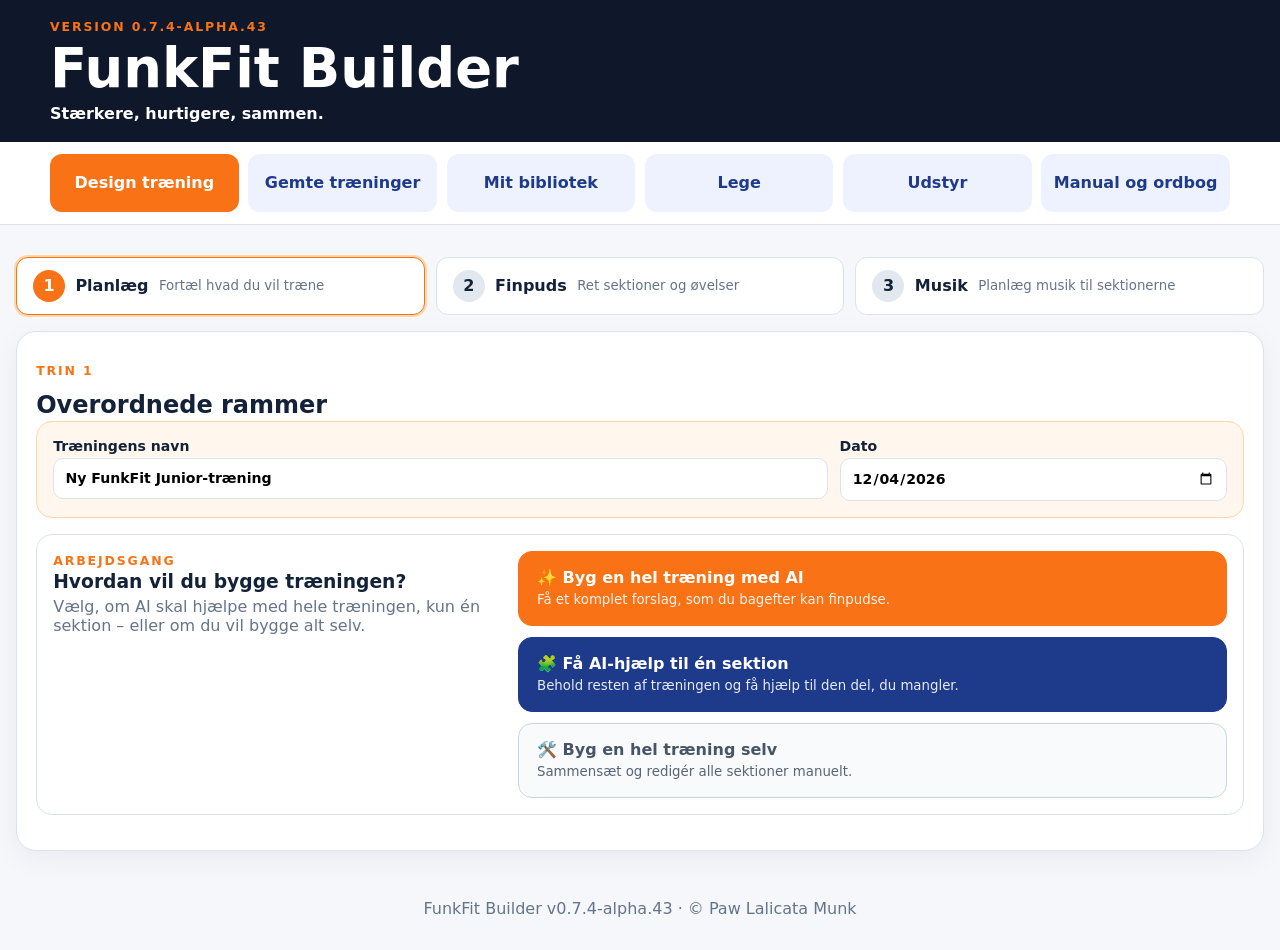
<file: index.html>
<!DOCTYPE html>
<html lang="da">
<head>
  <meta charset="UTF-8">
  <meta name="viewport" content="width=device-width,initial-scale=1">
  <meta name="theme-color" content="#f97316">
  <title>FunkFit Builder v0.7.4-alpha.43</title>
  <link rel="manifest" href="manifest.json?v=0.7.4a43">
  <link rel="stylesheet" href="css/app.css?v=0.7.4a43">
</head>
<body>
<header class="topbar">
  <button id="homeBrandBtn" type="button" class="topbar-home" aria-label="Gå til Planlæg">
    <p class="eyebrow">VERSION 0.7.4-ALPHA.43</p>
    <h1>FunkFit Builder</h1>
    <p>Stærkere, hurtigere, sammen.</p>
  </button>
</header>

<nav class="main-nav">
  <button class="nav-tab active" data-view="designView">Design træning</button>
  <button class="nav-tab" data-view="savedView">Gemte træninger</button>
  <button class="nav-tab" data-view="libraryView">Mit bibliotek</button>
  <button class="nav-tab" data-view="gamesView">Lege</button>
  <button class="nav-tab" data-view="equipmentInventoryView">Udstyr</button>
  <button class="nav-tab" data-view="docsView">Manual og ordbog</button>
</nav>

<main>
<section id="designView" class="app-view active">
  <div class="stepper">
    <button class="step active" data-step="1"><span>1</span><strong>Planlæg</strong><small>Fortæl hvad du vil træne</small></button>
    <button class="step" data-step="2"><span>2</span><strong>Finpuds</strong><small>Ret sektioner og øvelser</small></button>
    <button class="step" data-step="3"><span>3</span><strong>Musik</strong><small>Planlæg musik til sektionerne</small></button>
  </div>

  <section id="step1" class="step-panel active panel">
    <div class="section-heading">
      <div><p class="eyebrow">TRIN 1</p><h2>Overordnede rammer</h2></div>
    </div>

    <section class="workout-identity-card workout-identity-compact" aria-label="Træningens navn og dato">
      <div class="workout-identity-fields">
        <label>Træningens navn<input id="workoutName" value="Ny FunkFit Junior-træning" placeholder="Fx FunkFit Junior – agentmission"></label>
        <label>Dato<input id="workoutDate" type="date"></label>
      </div>
    </section>

    <section class="creation-mode">
      <div class="creation-mode-intro">
        <p class="eyebrow">ARBEJDSGANG</p>
        <h3>Hvordan vil du bygge træningen?</h3>
        <p>Vælg, om AI skal hjælpe med hele træningen, kun én sektion – eller om du vil bygge alt selv.</p>
      </div>
      <div class="creation-mode-buttons">
        <button id="aiModeBtn" type="button" class="mode-btn workflow-primary">
          <strong>✨ Byg en hel træning med AI</strong>
          <small>Få et komplet forslag, som du bagefter kan finpudse.</small>
        </button>
        <button id="singleSectionModeBtn" type="button" class="mode-btn workflow-secondary">
          <strong>🧩 Få AI-hjælp til én sektion</strong>
          <small>Behold resten af træningen og få hjælp til den del, du mangler.</small>
        </button>
        <button id="manualModeBtn" type="button" class="mode-btn workflow-manual">
          <strong>🛠️ Byg en hel træning selv</strong>
          <small>Sammensæt og redigér alle sektioner manuelt.</small>
        </button>
      </div>
    </section>

    <div id="aiPlannerTrack" class="hidden">
    <section class="planner-hero">
      <div>
        <p class="eyebrow">TRÆNINGSASSISTENT</p>
        <h2 id="plannerHeroTitle">Fra idé til færdigt udkast</h2>
        <p id="plannerHeroText">Vælg rammerne. Appen sammensætter et forslag, der passer til sted, udstyr, deltagere og træningsmål.</p>
      </div>
      <div class="planner-time"><strong id="plannerTimeStrong">Ca. 2 min</strong><span id="plannerTimeText">til første udkast</span></div>
    </section>

    <section class="planner-block">
      <div class="planner-number">1</div>
      <div class="planner-content">
        <h3>Hvem træner?</h3>
        <div class="choice-grid concept-grid" id="conceptChoices">
          <button type="button" class="choice-card selected" data-value="junior"><span>🟠</span><strong>FunkFit Junior</strong><small>Børn og unge</small></button>
          <button type="button" class="choice-card" data-value="family"><span>🔵</span><strong>Familie</strong><small>Junior + voksen</small></button>
          <button type="button" class="choice-card" data-value="adult"><span>🟢</span><strong>Funktionel voksen</strong><small>Kun voksne</small></button>
          <button type="button" class="choice-card" data-value="trx"><span>🟡</span><strong>TRX</strong><small>Slyngetræning</small></button>
          <button type="button" class="choice-card" data-value="hyrox"><span>🔴</span><strong>Hyrox</strong><small>Løb og stationer</small></button>
          <button type="button" class="choice-card" data-value="hiit"><span>🟣</span><strong>HIIT</strong><small>Intervaller og puls</small></button>
        </div>
      </div>
    </section>

    <section id="singleSectionConfig" class="planner-block single-section-config hidden">
      <div class="planner-number section-symbol">🧩</div>
      <div class="planner-content">
        <h3>Hvilken sektion skal AI bygge?</h3>
        <div class="planner-fields">
          <label>Sektionstype
            <select id="singleSectionType">
              <option>Opvarmning</option>
              <option selected>AMRAP</option>
              <option>EMOM</option>
              <option>YGIG</option>
              <option>Chipper</option>
              <option>Stationer</option>
              <option>Teknik</option>
              <option>Styrke</option>
              <option>Leg</option>
              <option>Finisher</option>
            </select>
            <span>Ledopvarmning bygges som del af en hel træning. Finisher kan tilføjes separat.</span>
          </label>
          <div id="singleFinisherWrap" class="single-finisher-wrap hidden">
            <strong>Finisher</strong>
            <p class="field-help">Vælg en sangbaseret finisher eller et kort afslutningsformat fra kataloget.</p>
            <div class="finisher-form-grid">
              <label>Type<select id="singleFinisherMode"><option value="song">🎵 Sang</option><option value="format">🏁 Andet format</option></select></label>
              <label>Katalog<select id="singleFinisherCatalog"></select></label>
              <button id="singleFinisherSuggestBtn" type="button" class="secondary">✨ Foreslå finisher</button>
            </div>
            <div id="singleFinisherPreview" class="finisher-template-preview"></div>
            <div id="singleFinisherSongFields" class="planner-fields">
              <label>Sangtitel<input id="singleFinisherTitle" placeholder="Fx sangens titel"></label>
              <label>Kunstner<input id="singleFinisherArtist" placeholder="Fx kunstner"></label>
              <label>Længde (min)<input id="singleFinisherMinutes" type="number" min="1" max="12" step=".1" value="4"></label>
              <label>Link<input id="singleFinisherUrl" type="url" placeholder="TIDAL, Spotify eller YouTube"></label>
            </div>
          </div>
          <div id="singleFundamentalWrap" class="single-fundamental-wrap hidden">
            <strong>FunkFit Fundamentals</strong>
            <small>Vælg én eller flere grundbevægelser til Teknik-sektionen.</small>
            <div id="singleFundamentalChoices" class="single-fundamental-choices"></div>
          </div>
        </div>
        <p class="planner-hint">AI bygger kun denne ene sektion. Resten af din træning bliver stående urørt.</p>
      </div>
    </section>


    <section class="planner-block">
      <div class="planner-number">2</div>
      <div class="planner-content">
        <h3>Hvor foregår træningen?</h3>
        <div class="choice-grid venue-grid" id="venueChoices">
          <button type="button" class="choice-card selected" data-value="indoor"><span>🏠</span><strong>Inde</strong><small>Gymnastiksalen</small></button>
          <button type="button" class="choice-card" data-value="outdoor"><span>🌳</span><strong>Ude</strong><small>Container og udeområde</small></button>
        </div>
        <p id="venueHint" class="planner-hint">Indendørs profil: gulv, vægge, bokse, måtter og salens udstyr.</p>
      </div>
    </section>

    <section class="planner-block">
      <div class="planner-number">3</div>
      <div class="planner-content">
        <h3>Rammer</h3>
        <div class="planner-fields">
          <label id="plannerDurationWrap">Varighed<input id="plannerDuration" type="number" min="20" max="120" value="60"><span id="plannerDurationUnit">minutter</span></label>
          <label>Deltagere<input id="plannerParticipants" type="number" min="1" max="100" value="20"><span>personer</span></label>
          <label id="plannerAdultsWrap" class="hidden">Heraf voksne<input id="plannerAdults" type="number" min="0" max="50" value="10"><span>voksne</span></label>
          <label id="plannerThemeWrap">Tema for hele træningen<input id="plannerTheme" placeholder="Fx Agentmission, OL eller intet tema"><span>kun Junior/Familie</span></label>
        </div>
      </div>
    </section>

    <section class="planner-block">
      <div class="planner-number">4</div>
      <div class="planner-content">
        <h3>Hvad skal fylde i træningen?</h3>
        <div id="goalChoices" class="chip-grid">
          <button type="button" class="goal-chip selected" data-value="Sjov">Sjov</button>
          <button type="button" class="goal-chip selected" data-value="Kondition">Kondition</button>
          <button type="button" class="goal-chip" data-value="Styrke">Styrke</button>
          <button type="button" class="goal-chip selected" data-value="Samarbejde">Samarbejde</button>
          <button type="button" class="goal-chip" data-value="Teknik">Teknik</button>
          <button type="button" class="goal-chip" data-value="Eksplosivitet">Eksplosivitet</button>
          <button type="button" class="goal-chip" data-value="Core">Core</button>
          <button type="button" class="goal-chip" data-value="Balance">Balance</button>
        </div>
      </div>
    </section>

    <section class="planner-block">
      <div class="planner-number">5</div>
      <div class="planner-content">
        <div class="section-heading compact">
          <div>
            <h3>Tilgængeligt udstyr</h3>
            <p id="equipmentProfileText">Standardprofil: Gymnastiksalen</p>
            <small id="equipmentProfileStatus">Ændringer gemmes automatisk for dette sted.</small>
          </div>
          <div class="equipment-profile-actions">
            <button id="openEquipmentInventoryBtn" type="button" class="ghost small-btn">📦 Udstyrsregister</button>
            <button id="loadEquipmentInventoryBtn" type="button" class="ghost small-btn">↻ Hent fra register</button>
            <button id="selectAllEquipmentBtn" type="button" class="ghost small-btn">Vælg alt</button>
            <button id="resetEquipmentProfileBtn" type="button" class="ghost small-btn">Nulstil profil</button>
          </div>
        </div>
        <div id="equipmentChoices" class="equipment-grid"></div>
      </div>
    </section>

    <section class="planner-block">
      <div class="planner-number">6</div>
      <div class="planner-content">
        <h3>Din idé eller særlige ønsker</h3>
        <textarea id="plannerBrief" rows="4" placeholder="Fx: Hyrox-inspireret træning med meget teamwork. Ingen kø. Jeg vil gerne bruge wall balls og farmer carry."></textarea>
      </div>
    </section>

    <section id="plannerOptionsBlock" class="planner-block">
      <div class="planner-number">7</div>
      <div class="planner-content">
        <h3>Ekstra valg til træningsforslaget</h3>
        <p class="planner-hint">Vælg de regler og elementer, AI skal tage med, før træningen bygges.</p>
        <div class="planner-toggles">
          <label class="planner-toggle-card"><input id="avoidWaiting" type="checkbox" checked><span><strong>Undgå ventetid og kø</strong><small>Flere stationer, mindre grupper og færre flaskehalse.</small></span></label>
          <label id="includeJointWarmupWrap" class="planner-toggle-card"><input id="includeJointWarmup" type="checkbox" checked><span><strong>Fast ledopvarmning</strong><small>5 minutters rolig mobilisering først.</small></span></label>
          <label id="includeFinisherWrap" class="planner-toggle-card"><input id="includeTeamChallenge" type="checkbox" checked><span><strong>Planlæg en finisher</strong><small>Vælg mellem sang og et kort afslutningsformat.</small></span></label>
          <label id="includeGameWrap" class="planner-toggle-card"><input id="includeGame" type="checkbox" checked><span><strong>Medtag en leg</strong><small>Kun til Junior og Familietræning.</small></span></label>
          <label class="planner-toggle-card"><input id="useFavoritesFirst" type="checkbox"><span><strong>Prioritér elementer i Mit bibliotek</strong><small>Prioritér at bruge gemte favoritelementer, du tidligere har gemt, når de passer.</small></span></label>
        </div>
      </div>
    </section>

    <section id="plannerStructureBlock" class="planner-block">
      <div class="planner-number">8</div>
      <div class="planner-content">
        <h3>Træningens struktur</h3>
        <div id="structureChoices" class="chip-grid">
          <button type="button" class="structure-chip selected" data-value="auto">Lad AI vælge</button>
          <button type="button" class="structure-chip" data-value="one">Ét hovedelement</button>
          <button type="button" class="structure-chip" data-value="two">To hovedelementer</button>
          <button type="button" class="structure-chip" data-value="three">Tre korte hovedelementer</button>
        </div>
        <p class="planner-hint">Antal stationer vælges inde i det enkelte hovedelement – ikke for hele træningen.</p>
      </div>
    </section>

    <div class="generate-panel">
      <div>
        <strong id="plannerGenerateTitle">Klar til at bygge?</strong>
        <p id="plannerGenerateText">Forslaget bliver sat direkte ind i editoren og kan ændres bagefter.</p>
      </div>
      <button id="generateSmartWorkoutBtn" type="button" class="generate-btn">✨ Lav træningsforslag</button>
    </div>
    <div id="plannerResult" class="planner-result hidden"></div>
    </div>

    <details id="manualBuilderTrack" class="advanced-existing hidden">
      <summary>Builder: Byg, brug skabelon eller importér</summary>
      <div class="advanced-inner">

    <section class="manual-setup-card">
      <div class="section-heading compact">
        <div><p class="eyebrow">RAMMER</p><h3>Byg selv – samme tre første valg som i AI</h3><p>Vælg træningsspor først, derefter sted og deltagere.</p></div>
      </div>
      <div class="manual-steps-grid">
        <section class="manual-step-card">
          <span class="manual-step-number">1</span>
          <div><h4>Træningsspor</h4><p>Hvem træner?</p></div>
          <div id="manualConceptChoices" class="manual-choice-grid">
            <button type="button" class="manual-choice selected" data-manual-concept="junior">🟠 Junior</button>
            <button type="button" class="manual-choice" data-manual-concept="family">🔵 Familie</button>
            <button type="button" class="manual-choice" data-manual-concept="adult">🟢 Voksen</button>
            <button type="button" class="manual-choice" data-manual-concept="trx">🟡 TRX</button>
            <button type="button" class="manual-choice" data-manual-concept="hyrox">🔴 Hyrox</button>
            <button type="button" class="manual-choice" data-manual-concept="hiit">🟣 HIIT</button>
          </div>
          <select id="manualTrainingType" class="visually-hidden" aria-label="Træningsspor">
            <option value="junior">FunkFit Junior</option><option value="family">Familietræning</option><option value="adult">Funktionel voksen</option><option value="trx">TRX</option><option value="hyrox">Hyrox</option><option value="hiit">HIIT</option>
          </select>
        </section>
        <section class="manual-step-card">
          <span class="manual-step-number">2</span>
          <div><h4>Sted</h4><p>Hvor træner I?</p></div>
          <div id="manualVenueChoices" class="manual-choice-grid two">
            <button type="button" class="manual-choice selected" data-manual-venue="indoor">🏠 Gymnastiksal</button>
            <button type="button" class="manual-choice" data-manual-venue="outdoor">🌳 Container/ude</button>
          </div>
          <select id="manualVenue" class="visually-hidden" aria-label="Sted"><option value="indoor">Inde</option><option value="outdoor">Ude</option></select>
        </section>
        <section class="manual-step-card">
          <span class="manual-step-number">3</span>
          <div><h4>Deltagere</h4><p>Hvor mange skal planen fungere for?</p></div>
          <div class="manual-participant-fields">
            <label>Deltagere<input id="participantCount" type="number" min="1" value="20"></label>
            <label class="toggle-card" id="manualFamilyCard"><span><strong>Familiedeltagelse</strong><small>Junior og voksne træner sammen.</small></span><input id="familyMode" type="checkbox"></label>
            <label id="adultCountLabel" class="hidden">Heraf voksne<input id="adultCount" type="number" min="0" value="10"></label>
          </div>
        </section>
      </div>
    </section>

    <details class="manual-import-details">
      <summary>Importér træning fra billede eller tekst</summary>
      <div class="manual-import-inner">
    <section class="import-workout-panel">
      <div class="section-heading">
        <div><p class="eyebrow">IMPORTÉR FORSLAG</p><h3>Lav træning ud fra tekst eller billede</h3><p>Tekstimport er bedst understøttet. Billedaflæsning er fortsat eksperimentel.</p></div>
      </div>

      <div class="import-options">
        <label class="upload-card">
          <strong>Vælg billede fra galleri · eksperimentel</strong>
          <small>Vælg et screenshot eller et eksisterende billede.</small>
          <input id="workoutImageInput" type="file" accept="image/*">
        </label>


        <label class="upload-card">
          <strong>Tag billede · eksperimentel</strong>
          <small>Åbn kameraet og fotografér træningsplanen.</small>
          <input id="workoutCameraInput" type="file" accept="image/*" capture="environment">
        </label>

        <label class="upload-card">
          <strong>Vælg en tekstfil</strong>
          <small>Understøtter .txt og almindelig tekst.</small>
          <input id="workoutTextFileInput" type="file" accept=".txt,text/plain">
        </label>
      </div>

      <div id="ocrStatus" class="ocr-status hidden"></div>
      <img id="importImagePreview" class="import-preview hidden" alt="Forhåndsvisning">

      <label>Fortolket tekst
        <textarea id="importWorkoutText" rows="10" placeholder="Fx:
Opvarmning 10 min
Jumping jacks
Air squat

Hovedtræning 20 min
4 runder
10 Goblet squats
8 Push-ups"></textarea>
      </label>

      <div class="actions">
        <button id="analyzeImportBtn" type="button">Lav træningsforslag</button>
        <button id="clearImportBtn" class="ghost" type="button">Ryd import</button>
      </div>

      <div id="importProposal" class="import-proposal hidden"></div>
    </section>
      </div>
    </details>
    <div class="template-row">
      <label>Træningsskabelon<select id="templateSelect"></select></label>
      <button id="loadTemplateBtn" class="secondary">Anvend træningsskabelon</button>
      <button id="addSectionBtn">+ Ny sektion</button>
    </div>

    <div id="frameworkSections"></div>

      </div>
    </details>

  </section>

  <section id="step2" class="step-panel panel">
    <div class="section-heading">
      <div><p class="eyebrow">TRIN 2</p><h2>Tilføj øvelser</h2></div>
      <div class="time-control"><strong>Planlagt: <span id="plannedMinutes">60</span> min</strong><strong>Samlet: <span id="totalMinutes">0</span> min</strong><span id="timeStatus" class="time-status"></span></div>
    </div>
    <div class="ai-helper-bar">
      <div>
        <strong>✨ AI-hjælp, hvor du har brug for den</strong>
        <small>Behold resten af programmet og få kun hjælp til den manglende del.</small>
      </div>
      <div class="actions">
        <button id="aiBuildSectionBtn" type="button">Byg en sektion</button>
        <button id="insertGameFromLibraryBtn" type="button" class="secondary">🎲 Indsæt leg fra Legebibliotek</button>
        <button id="aiBuildGameBtn" type="button" class="secondary">✨ Byg en leg med AI</button>
        <button id="addFinisherBtn" type="button" class="ghost">🏁 Tilføj finisher</button>
      </div>
    </div>

    <div id="exerciseSections"></div>

    <section class="clear-workout-zone">
      <div>
        <strong>Vil du starte forfra?</strong>
        <small>Ryd fjerner titel, sektioner, øvelser, løb, finisher og musik fra den aktuelle kladde.</small>
      </div>
      <button id="clearWorkoutBtn" type="button" class="danger-outline">🗑️ Ryd træningen</button>
    </section>

    <div id="clearUndoBar" class="undo-bar hidden" role="status" aria-live="polite">
      <span>Træningen er ryddet. Fortryd inden <strong id="clearUndoCountdown">15</strong> sek.</span>
      <button id="undoClearWorkoutBtn" type="button">Fortryd</button>
    </div>

    <div class="step-actions two-sided">
      <button class="ghost" data-next-step="1">← Tilbage</button>
      <button data-next-step="3">Næste: Musik →</button>
    </div>
  </section>

  <section id="step3" class="step-panel panel">
    <div class="section-heading">
      <div><p class="eyebrow">TRIN 3</p><h2>Tilknyt musik</h2><p>Vælg først, om FunkFit skal hjælpe med playlisten, eller om du vil bygge og tilknytte den selv.</p></div>
    </div>

    <section class="music-builder-choice-card">
      <p class="eyebrow">HVORDAN VIL DU LAVE MUSIKKEN?</p>
      <div class="music-builder-choice-grid">
        <button type="button" class="music-builder-choice selected" data-music-build-mode="ai">
          <span>✨</span>
          <strong>Brug AI til at lave min playliste</strong>
          <small>Vælg genrer og ønsker. FunkFit tilpasser musikken til træningens sektioner.</small>
        </button>
        <button type="button" class="music-builder-choice" data-music-build-mode="manual">
          <span>🎵</span>
          <strong>Jeg vil selv bygge playlisten</strong>
          <small>Tilføj numre sang for sang eller tilknyt en playliste, du allerede har lavet.</small>
        </button>
      </div>
    </section>

    <section id="aiMusicBuilder" class="music-planner-card">
      <div class="music-planner-intro">
        <div>
          <p class="eyebrow">AI-MUSIKPLANLÆGNING</p>
          <h3>Musik, der følger træningens intensitet</h3>
          <p>AI planlægger musik sektion for sektion. Ledopvarmning får rolig musik, mens arbejdsblokke og teamchallenges kan få mere energi.</p>
        </div>
        <span class="music-ai-badge">Google Gemini 3.5 Flash-Lite</span>
      </div>

      <div class="music-plan-step">
        <div class="music-plan-number">1</div>
        <div class="music-plan-content">
          <h4>Hvilken musiktjeneste bruger du?</h4>
          <div id="musicServiceChoices" class="music-choice-grid">
            <button type="button" class="music-choice selected" data-music-service="spotify">
              <strong>Spotify</strong><small>Direkte playliste via Spotify-login</small>
            </button>
            <button type="button" class="music-choice" data-music-service="tidal">
              <strong>TIDAL</strong><small>CSV → TuneMyMusic → TIDAL</small>
            </button>
            <button type="button" class="music-choice" data-music-service="telmore">
              <strong>Telmore Musik</strong><small>Playlistfil via Soundiiz</small>
            </button>
          </div>
        </div>
      </div>

      <div class="music-plan-step">
        <div class="music-plan-number">2</div>
        <div class="music-plan-content">
          <h4>Hvilke sektioner skal AI planlægge?</h4>
          <div id="musicScopeChoices" class="music-scope-grid">
            <button type="button" class="music-scope-choice selected" data-music-scope="all">
              <strong>Alle sektioner</strong>
              <small>AI laver et samlet musikforløb fra start til slut.</small>
            </button>
            <button type="button" class="music-scope-choice" data-music-scope="selected">
              <strong>Kun udvalgte sektioner</strong>
              <small>Vælg præcis hvilke sektioner, der skal have AI-musik.</small>
            </button>
          </div>
          <div id="musicSectionSelectorWrap" class="music-section-selector-wrap hidden">
            <div class="music-selector-actions">
              <strong>Vælg sektioner</strong>
              <div>
                <button id="musicSelectAllSectionsBtn" type="button" class="ghost compact-btn">Alle</button>
                <button id="musicSelectNoSectionsBtn" type="button" class="ghost compact-btn">Ingen</button>
              </div>
            </div>
            <div id="musicSectionSelector" class="music-section-selector"></div>
          </div>
        </div>
      </div>

      <div class="music-plan-step">
        <div class="music-plan-number">3</div>
        <div class="music-plan-content">
          <h4>Musikønsker</h4>
          <div class="music-genre-block">
            <strong>Hvilke genrer må AI bruge?</strong>
            <p class="field-help">Vælg gerne flere. AI skal holde sig til de valgte genrer, medmindre en sektion kræver noget helt andet.</p>
            <div id="musicGenreChoices" class="music-genre-grid">
              <button type="button" class="music-genre-chip selected" data-music-genre="pop">Pop</button>
              <button type="button" class="music-genre-chip" data-music-genre="rock">Rock</button>
              <button type="button" class="music-genre-chip" data-music-genre="hiphop">Hiphop</button>
              <button type="button" class="music-genre-chip" data-music-genre="rnb">R&amp;B</button>
              <button type="button" class="music-genre-chip" data-music-genre="soul-funk">Soul / Funk</button>
              <button type="button" class="music-genre-chip" data-music-genre="indie">Indie / Alternative</button>
              <button type="button" class="music-genre-chip" data-music-genre="dance">Dance / Elektronisk</button>
              <button type="button" class="music-genre-chip" data-music-genre="danish">Dansk pop / rock</button>
              <button type="button" class="music-genre-chip" data-music-genre="latin">Latin</button>
              <button type="button" class="music-genre-chip" data-music-genre="reggae">Reggae</button>
              <button type="button" class="music-genre-chip" data-music-genre="country">Country</button>
              <button type="button" class="music-genre-chip" data-music-genre="metal-punk">Metal / Punk</button>
            </div>
          </div>
          <div class="music-preference-grid">
            <label>Gerne
              <input id="musicPrefer" placeholder="Fx rock, pop, hiphop, danske hits">
            </label>
            <label>Undgå
              <input id="musicAvoid" placeholder="Fx techno, EDM, bestemte kunstnere">
            </label>
            <label>Sprog
              <select id="musicLanguage">
                <option value="mixed">Blandet</option>
                <option value="danish">Primært dansk</option>
                <option value="international">Primært internationalt</option>
              </select>
            </label>
            <label>Kendskab
              <select id="musicFamiliarity">
                <option value="mixed">Blanding af kendt og nyt</option>
                <option value="hits">Mest kendte numre</option>
                <option value="discover">Gerne nye/opdagelser</option>
              </select>
            </label>
          </div>
          <label class="music-check-option">
            <input id="musicCleanOnly" type="checkbox" checked>
            <span><strong>Undgå explicit lyrics</strong><small>Anbefales især til Junior og Familie.</small></span>
          </label>
          <label class="music-check-option">
            <input id="musicKeepFinisherSong" type="checkbox" checked>
            <span><strong>Behold allerede valgte finisher-sange</strong><small>AI erstatter ikke en sang, der allerede er valgt til en finisher.</small></span>
          </label>
        </div>
      </div>

      <div class="music-plan-step">
        <div class="music-plan-number">4</div>
        <div class="music-plan-content">
          <h4>Google AI</h4>
          <p class="field-help">Kun til test: din egen Gemini API-nøgle kan bruges direkte i browseren. Den gemmes kun i den aktuelle browser-session og kommer ikke med i den gemte træning. Til rigtig drift skal Gemini-kaldet flyttes til en server-side proxy, så nøglen ikke eksponeres i browseren.</p>
          <div class="music-ai-key-row">
            <label>Gemini API-nøgle
              <input id="musicGeminiKey" type="password" autocomplete="off" placeholder="Indsæt nøgle fra Google AI Studio">
            </label>
            <button id="clearMusicGeminiKeyBtn" type="button" class="ghost">Glem nøgle</button>
          </div>
          <div class="music-key-test-actions">
            <button id="testMusicGeminiKeyBtn" type="button" class="secondary">Test Google-nøgle</button>
            <button id="openGoogleAiStudioBtn" type="button" class="ghost">Åbn Google AI Studio</button>
          </div>
          <p id="musicKeyTestStatus" class="music-key-test-status" role="status" aria-live="polite"></p>
          <button id="generateMusicPlanBtn" type="button" class="music-generate-btn">✨ Planlæg musik med AI</button>
          <p id="musicPlanStatus" class="music-plan-status" role="status" aria-live="polite"></p>
        </div>
      </div>
    </section>

    <section id="manualMusicBuilder" class="manual-music-builder hidden">
      <div class="music-planner-intro">
        <div>
          <p class="eyebrow">BYG SELV</p>
          <h3>Din egen playliste</h3>
          <p>Du kan enten bygge tracklisten direkte i FunkFit og koble hvert nummer til en sektion – eller gemme linket til en playliste, du allerede har lavet i din musiktjeneste.</p>
        </div>
      </div>

      <div class="manual-music-mode-grid">
        <button type="button" class="manual-music-mode selected" data-manual-music-mode="tracks">
          <strong>Byg sang for sang</strong>
          <small>Bedst hvis playlisten skal følge træningens sektioner.</small>
        </button>
        <button type="button" class="manual-music-mode" data-manual-music-mode="link">
          <strong>Tilknyt eksisterende playliste</strong>
          <small>Bedst hvis playlisten allerede ligger i Spotify, TIDAL eller Telmore.</small>
        </button>
      </div>

      <section id="manualTrackBuilder" class="manual-music-panel">
        <div class="manual-track-heading">
          <div>
            <h4>Tilføj numre</h4>
            <p>Vælg hvilken træningssektion nummeret hører til. Playlistens rækkefølge følger sektionerne.</p>
          </div>
          <label>Playlistens navn
            <input id="manualPlaylistName" placeholder="Fx FunkFit Junior – torsdag">
          </label>
        </div>
        <form id="manualTrackForm" class="manual-track-form">
          <label>Sektion
            <select id="manualTrackSection"></select>
          </label>
          <label>Sangtitel
            <input id="manualTrackTitle" required placeholder="Fx Don't Stop Me Now">
          </label>
          <label>Kunstner
            <input id="manualTrackArtist" required placeholder="Fx Queen">
          </label>
          <label>Album <small>(valgfrit)</small>
            <input id="manualTrackAlbum" placeholder="Fx Jazz">
          </label>
          <button type="submit">+ Tilføj nummer</button>
        </form>
        <p class="field-help">Hvis Spotify er forbundet, forsøger FunkFit at kontrollere titel og kunstner mod Spotify, når nummeret tilføjes.</p>
      </section>

      <section id="manualLinkBuilder" class="manual-music-panel hidden">
        <div class="manual-link-grid">
          <label>Musiktjeneste
            <select id="manualLinkedService">
              <option value="spotify">Spotify</option>
              <option value="tidal">TIDAL</option>
              <option value="telmore">Telmore Musik</option>
            </select>
          </label>
          <label>Playlistens navn
            <input id="manualLinkedName" placeholder="Fx FunkFit – træning 10/9">
          </label>
          <label class="span-2">Link til playlisten
            <input id="manualLinkedUrl" type="url" placeholder="Indsæt playlist-link">
          </label>
        </div>
        <button id="saveManualLinkedPlaylistBtn" type="button">Gem playlisten med træningen</button>
        <div id="manualLinkedPlaylistSummary" class="linked-playlist-summary hidden"></div>
      </section>
    </section>

    <section id="musicPlanResultCard" class="music-result-card hidden">
      <div class="music-result-heading">
        <div>
          <p class="eyebrow">PLAYLISTE</p>
          <h3 id="musicPlanTitle">Din træningsplayliste</h3>
          <p id="musicPlanSummary"></p>
        </div>
        <div class="music-export-actions">
          <button id="copyMusicPlaylistBtn" type="button">📋 Kopiér playlisten</button>
          <button id="openPlaylistServiceBtn" type="button" class="secondary">Åbn musiktjenesten</button>
          <button id="deleteMusicPlaylistBtn" type="button" class="ghost">Slet playlisten</button>
        </div>
      </div>
      <div id="musicPlanSections" class="music-plan-sections"></div>

      <section id="spotifyIntegrationCard" class="playlist-integration-card">
        <div class="playlist-integration-head">
          <div>
            <p class="eyebrow">SPOTIFY DIREKTE</p>
            <h4>Opret playlisten direkte i Spotify</h4>
            <p>Første gang skal FunkFit forbindes til en Spotify Developer-app. Derefter kan playlisten oprettes direkte på din Spotify-konto.</p>
          </div>
          <span id="spotifyConnectionBadge" class="connection-badge">Ikke forbundet</span>
        </div>

        <details id="spotifySetupDetails" class="spotify-setup-details">
          <summary>Spotify-opsætning – kun første gang</summary>
          <div class="spotify-setup-grid">
            <label>Spotify Client ID
              <input id="spotifyClientId" autocomplete="off" placeholder="Client ID fra Spotify Developer Dashboard">
            </label>
            <label>Redirect URI
              <div class="readonly-row">
                <input id="spotifyRedirectUri" readonly>
                <button id="copySpotifyRedirectBtn" type="button" class="ghost compact-btn">Kopiér</button>
              </div>
            </label>
          </div>
          <p class="field-help">Opret en app i Spotify Developer Dashboard og tilføj Redirect URI præcis som vist ovenfor. Client ID er ikke en hemmelig nøgle og gemmes lokalt på denne enhed.</p>
          <div class="spotify-setup-actions">
            <button id="openSpotifyDashboardBtn" type="button" class="ghost">Åbn Spotify Developer Dashboard</button>
            <button id="saveSpotifyClientIdBtn" type="button" class="secondary">Gem Client ID</button>
          </div>
        </details>

        <div class="spotify-direct-actions">
          <button id="connectSpotifyBtn" type="button" class="spotify-btn">Forbind Spotify</button>
          <button id="createSpotifyPlaylistBtn" type="button" class="spotify-btn">Opret playlist i Spotify</button>
        </div>
        <p id="spotifyIntegrationStatus" class="music-plan-status" role="status" aria-live="polite"></p>
      </section>

      <section id="tidalIntegrationCard" class="playlist-integration-card hidden">
        <div class="playlist-integration-head">
          <div>
            <p class="eyebrow">TIDAL</p>
            <h4>Send playlisten videre via TuneMyMusic</h4>
            <p>FunkFit henter CSV-filen og åbner TuneMyMusics TIDAL-importside. Vælg den netop hentede fil hos TuneMyMusic, log ind på TIDAL og gem playlisten.</p>
          </div>
        </div>
        <button id="downloadAndOpenTidalBtn" type="button" class="tidal-btn playlist-primary-action">⬇ Hent CSV + åbn TuneMyMusic</button>
        <p class="field-help">Browseren tillader ikke, at FunkFit automatisk vælger en lokal fil i TuneMyMusics uploadfelt. Derfor er filvalget det eneste manuelle trin.</p>
      </section>

      <div class="music-import-card">
        <div>
          <strong id="musicImportTitle">Brug playlisten i din musiktjeneste</strong>
          <p id="musicImportHelp"></p>
        </div>
        <button id="openMusicImporterBtn" type="button" class="secondary">Åbn musiktjenesten</button>
      </div>
      <details class="music-advanced-export">
        <summary>Avanceret eksport</summary>
        <div class="music-export-actions">
          <button id="downloadMusicPlaylistBtn" type="button" class="ghost">Playlist CSV</button>
          <button id="downloadMusicSectionPlanBtn" type="button" class="ghost">Sektionsplan CSV</button>
        </div>
      </details>
    </section>

    <details class="manual-playlist-links">
      <summary>Avanceret: direkte playlist-links</summary>
      <div class="music-service-grid">
        <article class="music-service">
          <h3>Spotify</h3>
          <input id="spotifyPlaylistUrl" type="url" placeholder="https://open.spotify.com/playlist/...">
          <button id="openSpotifyBtn" class="spotify-btn">Åbn Spotify</button>
        </article>
        <article class="music-service">
          <h3>TIDAL</h3>
          <input id="tidalPlaylistUrl" type="url" placeholder="https://tidal.com/browse/playlist/...">
          <button id="openTidalBtn" class="tidal-btn">Åbn TIDAL</button>
        </article>
        <article class="music-service">
          <h3>Telmore Musik</h3>
          <input id="telmorePlaylistUrl" type="url" placeholder="https://musik.telmore.dk/...">
          <button id="openTelmoreBtn" class="telmore-btn">Åbn Telmore</button>
        </article>
      </div>
    </details>

    <div class="review-card">
      <div class="review-card-heading">
        <div>
          <h3>Klar til at gemme</h3>
          <p><strong id="reviewName"></strong></p>
          <p><span id="reviewSections"></span> sektioner · <span id="reviewMinutes"></span> minutter</p>
        </div>
        <label class="review-participant-field">Deltagere
          <input id="reviewParticipants" type="number" min="1" max="500" value="20" inputmode="numeric">
        </label>
      </div>
      <section class="equipment-summary-card" aria-live="polite">
        <div>
          <p class="eyebrow">UDSTYRSOVERSIGT</p>
          <h4>Du skal bruge</h4>
        </div>
        <ul id="reviewEquipmentList" class="equipment-summary-list"></ul>
        <p id="reviewEquipmentNote" class="equipment-summary-note"></p>
      </section>
    </div>

    <div class="step-actions two-sided">
      <button class="ghost" data-next-step="2">← Tilbage</button>
      <div class="actions">
        <button id="saveWorkoutBtn">Gem træning</button>
        <button id="playCurrentBtn" class="secondary">Afspil</button>
      </div>
    </div>
  </section>
</section>

<section id="savedView" class="app-view">
  <section class="panel">
    <div class="section-heading">
      <div><p class="eyebrow">GEMTE TRÆNINGER</p><h2>Mine træninger</h2></div>
      <button id="newWorkoutBtn">+ Ny træning</button>
    </div>
    <div id="savedWorkouts" class="saved-grid"></div>
  </section>
</section>

<section id="libraryView" class="app-view">
  <section class="panel">
    <div class="section-heading">
      <div><p class="eyebrow">MIT BIBLIOTEK</p><h2>Mine gemte træningselementer</h2><p>Gem sektioner fra editoren og genbrug dem i en ny træning. Grundlege administreres nu separat under Lege.</p></div>
    </div>
    <div id="elementLibrary" class="saved-grid"></div>
  </section>
</section>


<section id="gamesView" class="app-view">
  <section class="panel games-panel">
    <div class="section-heading game-main-heading">
      <div>
        <p class="eyebrow">LEGEMODUL</p>
        <h2>Lege</h2>
        <p>Grundlege oprettes og vedligeholdes ét sted. Når en leg bruges i en træning, indsættes en selvstændig kopi, som kan tilpasses uden at ændre grundlegen.</p>
      </div>
      <button id="newGameMasterBtn" type="button">+ Byg en leg</button>
    </div>

    <div class="game-module-tabs" role="tablist">
      <button type="button" class="game-module-tab selected" data-game-module-tab="library">🎲 Legebibliotek</button>
      <button type="button" class="game-module-tab" data-game-module-tab="admin">⚙️ Administration</button>
    </div>

    <section id="gameLibraryPanel" class="game-module-panel">
      <div id="gameTargetBanner" class="game-target-banner hidden"></div>
      <div class="game-filter-bar">
        <label>Søg
          <input id="gameLibrarySearch" type="search" placeholder="Navn, emne eller tag">
        </label>
        <label>Emne
          <select id="gameLibraryTopic"><option value="">Alle emner</option></select>
        </label>
        <label>Deltagere
          <input id="gameLibraryParticipants" type="number" min="1" value="20">
        </label>
        <label>Bibliotek
          <select id="gameLibrarySource">
            <option value="">Alle lege</option>
            <option value="shared">Fælles i appen</option>
            <option value="mine">Mine lege</option>
          </select>
        </label>
      </div>
      <div id="gameLibraryCards" class="game-library-grid"></div>
    </section>

    <section id="gameAdminPanel" class="game-module-panel hidden">
      <div class="game-admin-intro">
        <div>
          <p class="eyebrow">INDHOLDSADMINISTRATION</p>
          <h3>Grundlege</h3>
          <p><strong>Fælles grundlege</strong> ligger direkte i FunkFit og er tilgængelige for alle brugere på alle enheder. Denne version indeholder <strong>24 fælles lege</strong>. <span id="sharedGameLoadStatus"></span> Lege du selv opretter eller lokale tilpasninger ligger fortsat på din enhed, indtil de optages i en ny fælles app-version.</p>
        </div>
        <div class="game-admin-toolbar">
          <span class="game-admin-role">Lokal administrator</span>
          <button id="exportGamesBtn" type="button" class="secondary">⬇️ Eksportér mine lege</button>
          <button id="importGamesBtn" type="button" class="secondary">⬆️ Importér mine lege</button>
          <input id="importGamesFile" type="file" accept=".json,application/json" class="hidden">
        </div>
      </div>

      <form id="gameMasterForm" class="game-master-form">
        <input id="gameMasterId" type="hidden">
        <div class="game-form-heading">
          <div>
            <p class="eyebrow">BYG EN LEG</p>
            <h3 id="gameMasterFormTitle">Ny grundleg</h3>
          </div>
          <div class="game-form-status-actions">
            <button id="cancelGameEditBtn" type="button" class="ghost hidden">Annullér redigering</button>
            <button type="submit">Gem grundleg</button>
          </div>
        </div>

        <div class="game-form-grid">
          <label>Navn *
            <input id="gameName" required maxlength="90" placeholder="Fx Stjæl keglen">
          </label>
          <label>Emne / tema *
            <input id="gameTopic" required maxlength="70" placeholder="Fx Reaktion, samarbejde, stafet">
          </label>
          <label>Forklaring + forberedelse
            <div class="input-with-unit"><input id="gameSetupMinutes" type="number" min="0" max="30" value="2"><span>min</span></div>
          </label>
          <label>Aktiv leg
            <div class="input-with-unit"><input id="gameActiveMinutes" type="number" min="1" max="60" value="6"><span>min</span></div>
          </label>
          <label>Samlet varighed
            <div class="input-with-unit calculated-duration"><input id="gameTotalMinutes" type="number" value="8" readonly tabindex="-1"><span>min</span></div>
          </label>
          <label>Status
            <select id="gameStatus"><option value="active">Aktiv</option><option value="draft">Kladde</option></select>
          </label>
          <label>Målgruppe
            <select id="gameAudience">
              <option value="all">Alle</option>
              <option value="junior">Junior</option>
              <option value="family">Familie</option>
              <option value="adult">Voksen</option>
              <option value="junior-family">Junior + Familie</option>
            </select>
          </label>
          <label>Tags
            <input id="gameTags" placeholder="Fx high five, konkurrence, ude">
          </label>
          <label class="span-2">Beskrivelse / idé *
            <textarea id="gameDescription" required rows="3" placeholder="Hvad går legen ud på?"></textarea>
          </label>
          <label class="span-2">Regler *
            <textarea id="gameRules" required rows="5" placeholder="Skriv reglerne i den rækkefølge instruktøren skal bruge dem."></textarea>
          </label>
          <label class="span-2">Trænertips
            <textarea id="gameCoachTips" rows="3" placeholder="Opstilling, sikkerhed, skalering og tips til flow."></textarea>
          </label>
        </div>

        <section class="game-builder-block">
          <div class="game-builder-block-heading">
            <div><p class="eyebrow">DELTAGERE OG ORGANISERING</p><h4>Hvor mange og hvordan?</h4></div>
          </div>
          <div class="game-form-grid">
            <label>Minimum deltagere *
              <input id="gameMinParticipants" type="number" min="1" value="4" required>
            </label>
            <label>Maksimum deltagere
              <input id="gameMaxParticipants" type="number" min="0" value="0" placeholder="0 = intet maksimum">
            </label>
            <label>Organisering *
              <select id="gameOrganization">
                <option value="Fælles">Fælles</option>
                <option value="Individuelt">Individuelt</option>
                <option value="Makker sammen">Makker</option>
                <option value="Hold">Hold</option>
                <option value="Stafet">Stafet / hold</option>
              </select>
            </label>
            <label class="game-check-card">
              <input id="gameRequiresTeams" type="checkbox">
              <span><strong>Kræver hold</strong><small>Markér når legen ikke giver mening uden holdinddeling.</small></span>
            </label>
            <label id="gameTeamCountLabel" class="hidden">Minimum antal hold
              <input id="gameMinTeams" type="number" min="2" value="2">
            </label>
            <label id="gameTeamSizeLabel" class="hidden">Anbefalet deltagere pr. hold
              <input id="gameTeamSize" type="number" min="1" value="4">
            </label>
          </div>
        </section>

        <section class="game-builder-block">
          <div class="game-builder-block-heading">
            <div>
              <p class="eyebrow">UDSTYR</p>
              <h4>Hvilke redskaber kræver legen?</h4>
              <p>Angiv det faktiske antal til selve legen. Det bliver ført direkte ind i træningens “Du skal bruge”. Markér OBS på ting, instruktøren selv skal skaffe, fx kortspil eller terninger.</p>
            </div>
            <button id="addGameEquipmentBtn" type="button" class="secondary">+ Redskab</button>
          </div>
          <div class="custom-game-equipment">
            <div>
              <strong>Mangler redskabet på listen?</strong>
              <small>Tilføj dit eget redskab én gang – så kan det genbruges i alle grundleg.</small>
            </div>
            <div class="custom-game-equipment-add">
              <input id="customGameEquipmentName" placeholder="Fx Ringe">
              <button id="addCustomGameEquipmentBtn" type="button" class="secondary">Tilføj eget redskab</button>
            </div>
            <div id="customGameEquipmentList" class="custom-game-equipment-list"></div>
          </div>
          <div id="gameEquipmentRows" class="game-equipment-rows"></div>
        </section>

        <section class="game-builder-block">
          <div class="game-builder-block-heading">
            <div>
              <p class="eyebrow">STANDARDØVELSER</p>
              <h4>Tilknyt øvelser fra FunkFit-biblioteket</h4>
              <p>De er udgangspunktet for legen. Når legen indsættes i en træning, kan øvelserne tilføjes, fjernes eller udskiftes uden at ændre grundlegen.</p>
            </div>
            <span id="gameExerciseCount" class="game-exercise-count">0 valgt</span>
          </div>
          <label>Søg i øvelser
            <input id="gameExerciseSearch" type="search" placeholder="Fx burpee, squat, React Lights">
          </label>
          <div id="gameExercisePicker" class="game-exercise-picker"></div>
        </section>

        <div class="game-form-footer">
          <button type="submit">Gem grundleg</button>
        </div>
      </form>

      <section class="game-admin-list-section">
        <div class="section-heading">
          <div><p class="eyebrow">ADMINISTRATION</p><h3>Alle grundlegene</h3></div>
        </div>
        <div id="gameAdminList" class="game-admin-list"></div>
      </section>
    </section>
  </section>
</section>


<section id="equipmentInventoryView" class="app-view">
  <section class="panel inventory-panel">
    <div class="section-heading inventory-heading">
      <div>
        <p class="eyebrow">UDSTYRSREGISTER</p>
        <h2>Gymnastiksalen og Containeren</h2>
        <p>Registrér hvad I faktisk har. Gymnastiksalen viser kun indeudstyr, og Containeren viser kun udeudstyr.</p>
      </div>
      <div class="inventory-heading-actions">
        <button id="addInventoryRowBtn" type="button">+ Nyt redskab</button>
      </div>
    </div>

    <div class="inventory-location-tabs">
      <button type="button" class="inventory-location-tab selected" data-inventory-location="indoor">🏠 Gymnastiksalen <small>inde</small></button>
      <button type="button" class="inventory-location-tab" data-inventory-location="outdoor">📦 Containeren <small>ude</small></button>
      <button type="button" class="inventory-location-tab" data-inventory-location="all">Alle <small>inde + ude</small></button>
    </div>

    <div class="inventory-toolbar">
      <label>Søg i registeret
        <input id="inventorySearch" type="search" placeholder="Fx kettlebell, elastik, TRX">
      </label>
      <div class="inventory-sync-actions">
        <button id="useInventoryInPlannerBtn" type="button" class="secondary">Brug dette sted i Planlæg</button>
        <button id="exportInventoryBtn" type="button" class="ghost">⬇️ Eksportér</button>
        <button id="importInventoryBtn" type="button" class="ghost">⬆️ Importér</button>
        <input id="importInventoryFile" type="file" accept=".json,application/json" class="hidden">
      </div>
    </div>

    <section id="inventorySummary" class="inventory-summary" aria-live="polite"></section>

    <div class="inventory-help">
      <strong>Sådan bruger du linjerne</strong>
      <span>Har du fx 6 kettlebells på 12 kg og 4 på 16 kg, så brug to linjer. Har du elastikker i flere farver, duplikér linjen og skriv farven i <em>Variant/farve</em>. Elastikfarver er ikke standardiserede mellem mærker, så registrér jeres faktiske farver.</span>
    </div>

    <datalist id="inventoryEquipmentNames"></datalist>

    <div class="inventory-table-wrap">
      <div class="inventory-table-header" aria-hidden="true">
        <span>Sted</span><span>Redskab</span><span>Antal</span><span>Kg</span><span>Variant/farve</span><span>Note</span><span></span>
      </div>
      <div id="inventoryRows" class="inventory-rows"></div>
    </div>

    <p class="inventory-save-note">Registeret viser kun det faktiske inventar fra Gymnastiksalen og Containeren samt redskaber, du selv opretter. Ændringer gemmes automatisk på denne enhed.</p>

  </section>
</section>

<section id="docsView" class="app-view">
  <section class="panel docs-panel">
    <div class="section-heading">
      <div><p class="eyebrow">MANUAL OG ORDBOG</p><h2>Sådan beskriver FunkFit Builder en sektion</h2><p>Den tekniske model er opdelt korrekt bagved, mens sektionen vises som en enkel opsummering i Finpuds.</p></div>
    </div>
    <div class="docs-model-grid">
      <article><span>1</span><h3>Formål</h3><p>Hvorfor sektionen findes: fx opvarmning, teknik, hovedelement, leg eller finisher.</p></article>
      <article><span>2</span><h3>Arbejdsformat</h3><p>Hvordan arbejdet forløber: fx AMRAP, EMOM, intervaller, fast antal runder eller For time.</p></article>
      <article><span>3</span><h3>Opgavestruktur</h3><p>Hvordan opgaverne er bygget: fx rundebaseret, Chipper, stationer eller opgave pr. tidsblok.</p></article>
      <article><span>4</span><h3>Repetitionsmodel</h3><p>Hvordan mængden udvikler sig: faste reps, stigende/faldende ladder, pyramide, tid eller distance.</p></article>
      <article><span>5</span><h3>Organisering</h3><p>Hvordan deltagerne arbejder: individuelt, makker, YGIG, hold, stafet eller rotation.</p></article>
      <article><span>6</span><h3>Styring</h3><p>Hvad der bestemmer afslutningen: samlet tid, tidsblokke, intervaller, runder, time cap, sæt eller kvalitet.</p></article>
    </div>
    <div class="docs-rules">
      <h3>Vigtige regler</h3>
      <p><strong>AMRAP:</strong> Fast samlet tid og en gentagelig runde. Øvelser har reps, tid eller distance – ikke “3 sæt”.</p>
      <p><strong>EMOM:</strong> En opgave pr. minut/tidsblok. Sæt pr. øvelse bruges ikke.</p>
      <p><strong>Chipper:</strong> En opgaveliste gennemføres én gang. Chipper er opgavestrukturen; formatet er normalt For time.</p>
      <p><strong>Ladder:</strong> Repetitionsmodellen stiger eller falder. Ladder er ikke i sig selv et arbejdsformat.</p>
      <p><strong>YGIG:</strong> En organisering, hvor makkere skifter efter den aftalte opgave. Det er ikke automatisk et 40/20-interval.</p>
      <p><strong>Stationer:</strong> Opgavestrukturen er stationer, organiseringen er rotation, og arbejdsformatet er ofte intervaller.</p>
    </div>
    <div class="docs-rules ai-balance-manual">
      <h3>AI-balance og opvarmning</h3>
      <div class="field-rule-grid">
        <article><h4>Ledopvarmning</h4><p>Arbejd roligt gennem hele kroppen enten nedefra og op eller oppefra og ned. Husk nakke op/ned, skuldre og arme, rotation i øvre ryg, hofter, knæ, ankler/fodled og håndled.</p></article>
        <article><h4>Opvarmning med fire øvelser</h4><p>AI forsøger at dække puls/bevægelse, underkrop, overkrop og core/helkrop. Den må ikke vælge fire næsten ens skulder-, core- eller konditionsøvelser.</p></article>
        <article><h4>Primært fokus tæller mest</h4><p>Core som sekundær stabilisator tæller ikke som en egentlig coreøvelse. Balancen styres primært af øvelsens bevægelsesmønster og primære kropsområde.</p></article>
        <article><h4>Hele træningen</h4><p>Ved nye sektioner nedprioriterer AI bevægelsesmønstre og kropsområder, der allerede fylder meget. Gentagelser tillades, når brugeren specifikt beder om et bestemt fokus.</p></article>
      </div>
    </div>

    <div class="docs-rules track-manual">
      <h3>HYROX, HIIT og TRX – skarpere spor</h3>
      <p><strong>HYROX:</strong> AI prioriterer officielle stationer, der kan udføres uden SkiErg/romaskine: sled push, sled pull, burpee broad jumps, farmers carry, sandbag lunges og wall balls. Hyrox-inspirerede støtteøvelser bruges sekundært. En HYROX-sektion kan automatisk sætte løb mellem hver arbejdsøvelse.</p>
      <p><strong>HIIT:</strong> Intervalstruktur, recovery og bevægelseskvalitet styrer sporet. Tekniske/tunge løft vælges ikke som standard i højintense intervaller.</p>
      <p><strong>TRX:</strong> Hoveddelen af arbejdsøvelserne kræver TRX og fordeles på plank, hinge, pull, squat, push, lunge og rotate.</p>
    </div>

    <div class="docs-rules music-manual">
      <h3>Musikplanlægning</h3>
      <p><strong>Ledopvarmning:</strong> rolig, samtalevenlig musik omkring 65-95 BPM. Ingen dance/EDM/klubmusik eller aggressive beats.</p>
      <p><strong>Opvarmning og teknik:</strong> energien bygges gradvist op, og musikken må ikke overdøve instruktionen.</p>
      <p><strong>Arbejdsblokke:</strong> AI må øge tempo og energi efter format og intensitet.</p>
      <p><strong>Alle eller udvalgte:</strong> instruktøren vælger, om AI skal planlægge hele træningen eller kun bestemte sektioner.</p>
      <p><strong>Playlistfil:</strong> appen eksporterer CSV til videre import i Spotify/TIDAL via TuneMyMusic og Telmore Musik via Soundiiz.</p>
    </div>

    <div class="docs-rules field-rule-manual">
      <h3>Regelpakke for øvelsesfelter</h3>
      <p>Finpuds viser kun felter, der giver mening for både <strong>sektionens format</strong> og <strong>den konkrete øvelse</strong>. Tidsstyring, pauser og runder må ikke gentages på hvert øvelseskort, når de allerede styres for hele sektionen.</p>
      <div class="field-rule-grid">
        <article><h4>AMRAP, EMOM, For time og faste runder</h4><p>Vis belastning, hvis øvelsen bruger vægt, og vis den relevante mængde: reps, tid eller distance. Vis ikke sæt, individuel pause eller tempo som standard.</p></article>
        <article><h4>Intervaller og stationer</h4><p>Arbejde, pause og runder styres på sektionsniveau. Øvelsen viser kun relevant belastning, eventuelt mål pr. interval og intensitet ved HIIT.</p></article>
        <article><h4>Sætbaseret styrke</h4><p>Vis belastning, reps, sæt, tempo og pause, når de er relevante. Tempo skjules ved eksplosive øvelser og konditionsøvelser.</p></article>
        <article><h4>Teknik og kvalitetsarbejde</h4><p>Vis relevante reps eller tid, eventuel belastning og tempo ved kontrollerede styrkeøvelser. Kvalitet kommer før høj mængde.</p></article>
        <article><h4>Øvelsestypen bestemmer mængden</h4><p>Carry, crawl, slæde og ergometer bruger typisk distance. Planker og statiske hold bruger tid. Almindelige styrkeøvelser bruger reps.</p></article>
        <article><h4>Eksempel</h4><p>Kettlebell clean i en AMRAP viser <strong>kg og reps</strong>. Tempo, pause og sæt skjules. I en sætbaseret styrkeblok vises kg, reps, sæt og pause. Tempo er fortsat skjult, fordi clean er eksplosiv.</p></article>
      </div>
    </div>

    <div class="docs-rules finisher-manual">
      <h3>Finisher: sang eller andet format</h3>
      <p>En <strong>Finisher</strong> beskriver sektionens formål – den behøver ikke være en sang. I Finpuds vælges først mellem <strong>Sang</strong> og <strong>Andet format</strong>.</p>
      <div class="field-rule-grid">
        <article><h4>🎵 Sang</h4><p>Varigheden følger sangen. Sangtitel, kunstner og link kan gemmes. Kataloget indeholder også forskellige måder at bruge sangen på.</p></article>
        <article><h4>🏁 Andet format</h4><p>Finisheren kan fx være AMRAP, EMOM, intervaller, ladder, chipper, stafet, makkerchallenge eller en kort fælles udfordring.</p></article>
        <article><h4>Katalog</h4><p>Appen indeholder 25 varierede finishere. Et katalogvalg indsætter format, tid, regler, trænertips og relevante aktiviteter.</p></article>
        <article><h4>AI-forslag</h4><p>Forslaget vægter målgruppe, udstyr, deltagerantal, brugerens ønsker og variation i forhold til resten af træningen.</p></article>
      </div>
    </div>

  </section>
</section>
</main>

<dialog id="sectionEditDialog" class="builder-dialog section-edit-dialog">
  <button class="close" type="button" data-close="sectionEditDialog" aria-label="Luk">×</button>
  <form id="sectionEditForm">
    <p class="eyebrow">FINPUDS SEKTION</p>
    <h2 id="sectionEditTitle">Redigér sektion</h2>
    <p id="sectionEditHelp"></p>
    <div id="sectionEditStructureFields" class="section-edit-structure"></div>
    <div id="sectionEditGuidanceFields" class="section-edit-guidance hidden">
      <label>Regler
        <textarea id="sectionEditRules" rows="5" placeholder="Regler, skift og afslutning"></textarea>
      </label>
      <label>Trænertips
        <textarea id="sectionEditCoachTips" rows="6" placeholder="Opstilling, skalering, flow og sikkerhed"></textarea>
      </label>
    </div>
    <div class="dialog-actions"><button type="submit">Gem ændringer</button></div>
  </form>
</dialog>

<dialog id="addSectionDialog" class="builder-dialog add-section-dialog">
  <button class="close" type="button" data-close="addSectionDialog" aria-label="Luk">×</button>
  <form id="addSectionForm">
    <p class="eyebrow">NY SEKTION</p>
    <h2>Hvad vil du tilføje?</h2>
    <p>Vælg sektionens formål. Arbejdsformat, opgavestruktur og organisering kan redigeres bagefter.</p>
    <div id="addSectionTypeGrid" class="section-type-grid"></div>
    <label>Sektionens navn
      <input id="addSectionName" placeholder="Navnet udfyldes automatisk">
    </label>
    <button type="submit">Tilføj sektion</button>
  </form>
</dialog>

<dialog id="exerciseInfoDialog" class="exercise-info-dialog">
  <button class="close" type="button" data-close="exerciseInfoDialog" aria-label="Luk øvelsesbeskrivelsen">×</button>
  <div id="exerciseInfoContent"></div>
</dialog>

<dialog id="exercisePickerDialog">
  <button class="close" data-close="exercisePickerDialog">×</button>
  <h2>Tilføj øvelse</h2>
  <div class="filters">
    <input id="pickerSearch" type="search" placeholder="Søg efter øvelse">
    <select id="pickerBody"><option value="">Alle kropsområder</option></select>
    <select id="pickerStyle"><option value="">Alle træningsspor</option></select>
    <label class="favorite-filter"><input id="pickerFavorites" type="checkbox"> Favoritter</label>
  </div>
  <button id="pickerCreateBtn" class="secondary">+ Opret ny øvelse</button>
  <div id="pickerGrid" class="picker-list"></div>
</dialog>

<datalist id="adultExerciseOptions"></datalist>

<dialog id="newExerciseDialog">
  <button class="close" data-close="newExerciseDialog">×</button>
  <form id="newExerciseForm">
    <p class="eyebrow">EGEN ØVELSE</p><h2>Opret øvelse</h2>
    <div class="form-grid">
      <label>Navn<input name="name" required></label>
      <label>Kategori<input name="category" required></label>
      <label>Kropsområder<input name="bodyAreas" placeholder="Core, Arme"></label>
      <label>Udstyr<input name="equipment" placeholder="Kettlebell, Boks"></label>
      <label>Træningsspor<input name="styles" placeholder="Funktionel, HIIT"></label>
      <label>Sværhedsgrad<select name="difficulty"><option>Begynder</option><option>Øvet</option></select></label>
      <label class="span-2">Beskrivelse<textarea name="description" required></textarea></label>
      <label>Junior-standard<input name="junior"></label>
      <label>Voksen-standard<input name="adult"></label>
    </div>
    <button type="submit">Gem øvelse</button>
  </form>
</dialog>


<dialog id="runDialog" class="builder-dialog">
  <button class="close" data-close="runDialog">×</button>
  <form id="runForm">
    <p class="eyebrow">LØB</p>
    <h2>Tilføj løb til sektionen</h2>
    <p>Løb placeres på lige fod med en squat, burpee eller anden aktivitet og kan flyttes ind i fx en AMRAP.</p>
    <div class="form-grid">
      <label class="span-2">Forslag
        <select id="runPreset"></select>
      </label>
      <label>Type
        <select id="runType">
          <option>Almindeligt løb</option>
          <option>Jog</option>
          <option>Sprint</option>
          <option>Shuttle run</option>
          <option>Zigzag mellem kegler</option>
          <option>Slalom</option>
          <option>Baglæns løb</option>
          <option>Sidestep</option>
          <option>Bakkeløb</option>
          <option>Trappeløb</option>
          <option>Stafetløb</option>
          <option>Reaktionsløb</option>
        </select>
      </label>
      <label>Mængde<input id="runValue" type="number" min="1" value="200"></label>
      <label>Enhed
        <select id="runUnit"><option>meter</option><option>sekunder</option><option>minutter</option><option>omgange</option></select>
      </label>
      <label>Intensitet
        <select id="runIntensity"><option>Roligt</option><option selected>Moderat</option><option>Hurtigt</option><option>Sprint</option><option>Progressivt</option></select>
      </label>
      <label class="span-2">Rute eller opstilling<input id="runRoute" placeholder="Fx til keglen og tilbage eller rundt om hallen"></label>
      <label class="span-2">Note<input id="runNote" placeholder="Fx løb makkervis eller start hvert nyt AMRAP-loop med løbet"></label>
    </div>
    <button type="submit">Tilføj løb</button>
  </form>
</dialog>

<dialog id="aiSectionDialog" class="builder-dialog">
  <button class="close" data-close="aiSectionDialog">×</button>
  <form id="aiSectionForm">
    <p class="eyebrow">AI-HJÆLP · ALPHA</p>
    <h2 id="aiSectionDialogTitle">Byg en sektion</h2>
    <p>Vælg type, varighed og fokus. Forslaget erstatter kun denne sektion; resten af træningen ændres ikke.</p>
    <div id="aiSectionContext" class="ai-section-context"></div>
    <div class="form-grid">
      <label>Element
        <select id="aiSectionType">
          <option>AMRAP</option>
          <option>EMOM</option>
          <option>YGIG</option>
          <option>Chipper</option>
          <option>Stationer</option>
          <option>Teknik</option>
          <option>Styrke</option>
          <option>Leg</option>
          <option>Finisher</option>
        </select>
      </label>
      <label>Varighed<input id="aiSectionMinutes" type="number" min="3" max="40" value="12"></label>
      <label class="span-2">Fokus eller ønske<input id="aiSectionFocus" placeholder="Fx ben, høj puls, samarbejde eller brug en kettlebell"></label>
      <label class="span-2">Tema til legen (valgfrit)<input id="aiGameTheme" placeholder="Fx agenter, pirater eller OL"></label>
      <div id="inlineFundamentalWrap" class="span-2 single-fundamental-wrap hidden">
        <strong>FunkFit Fundamentals</strong><small>Vælg én eller flere.</small><div id="inlineFundamentalChoices" class="single-fundamental-choices"></div>
      </div>
      <div id="aiSectionGameLibraryChoice" class="span-2 ai-section-game-library hidden">
        <div>
          <strong>🎲 Skal sektionen være en af dine gemte lege?</strong>
          <small>Vælg en grundleg fra Legebiblioteket i stedet for at lade AI bygge sektionen. Grundlegen indsættes som en kopi og kan tilpasses bagefter.</small>
        </div>
        <button id="aiSectionGameLibraryBtn" type="button" class="secondary">Indsæt leg fra Legebibliotek</button>
      </div>
      <div id="inlineFinisherWrap" class="span-2 single-finisher-wrap hidden">
        <strong>Finisher</strong>
        <p class="field-help">Vælg sang eller et andet afslutningsformat. AI kan vælge fra kataloget.</p>
        <div class="finisher-form-grid">
          <label>Type<select id="inlineFinisherMode"><option value="song">🎵 Sang</option><option value="format">🏁 Andet format</option></select></label>
          <label>Katalog<select id="inlineFinisherCatalog"></select></label>
          <button id="inlineFinisherSuggestBtn" type="button" class="secondary">✨ Foreslå finisher</button>
        </div>
        <div id="inlineFinisherPreview" class="finisher-template-preview"></div>
        <div id="inlineFinisherSongFields" class="form-grid">
          <label>Sangtitel<input id="inlineFinisherTitle"></label><label>Kunstner<input id="inlineFinisherArtist"></label>
          <label>Længde (min)<input id="inlineFinisherMinutes" type="number" min="1" max="12" step=".1" value="4"></label>
          <label>Link<input id="inlineFinisherUrl" type="url"></label>
        </div>
      </div>
    </div>
    <button type="submit">✨ Lav forslag</button>
  </form>
</dialog>

<dialog id="musicReplaceDialog" class="music-replace-dialog">
  <form id="musicReplaceForm" method="dialog">
    <button type="button" class="close" data-close="musicReplaceDialog" aria-label="Luk">×</button>
    <p class="eyebrow">SKIFT NUMMER</p>
    <h2 id="musicReplaceHeading">Skift nummer</h2>
    <p id="musicReplaceSection" class="field-help"></p>
    <div class="form-grid">
      <label>Sangtitel<input id="musicReplaceTitle" required></label>
      <label>Kunstner<input id="musicReplaceArtist" required></label>
      <label class="span-2">Album <small>(valgfrit)</small><input id="musicReplaceAlbum"></label>
    </div>
    <div class="music-replace-actions">
      <button id="findSpotifyAlternativesBtn" type="button" class="secondary">Find alternativer i Spotify</button>
      <button type="submit">Gem nyt nummer</button>
    </div>
    <div id="spotifyAlternativeResults" class="spotify-alternative-results"></div>
    <p id="musicReplaceStatus" class="music-plan-status"></p>
  </form>
</dialog>

<dialog id="workoutPlayer" class="workout-player">
  <div class="player-shell">
    <header class="player-header">
      <div><p id="playerCounter" class="player-counter">1 / 1</p><h2 id="playerWorkoutName">Træning</h2></div>
      <div class="player-header-actions">
        <button id="playerSpotifyBtn" class="spotify-btn">Spotify</button>
        <button id="playerTidalBtn" class="tidal-btn">TIDAL</button>
        <button id="playerTelmoreBtn" class="telmore-btn">Telmore</button>
        <button id="playerFullscreenBtn" class="secondary">Fuld skærm</button>
        <button id="playerCloseBtn" class="ghost">Luk</button>
      </div>
    </header>
    <div class="player-progress"><span id="playerProgressBar"></span></div>
    <main id="playerTapArea" class="player-stage" tabindex="0">
      <p id="playerSection" class="player-section">Sektion</p>
      <div class="player-format-row"><span id="playerFormat" class="player-pill"></span><span id="playerTiming" class="player-pill"></span></div>
      <h1 id="playerExercise">Øvelse</h1>
      <div class="player-prescriptions">
        <article><p id="playerPrimaryLabel" class="player-label">JUNIOR</p><strong id="playerJunior">–</strong><small id="playerJuniorNote"></small></article>
        <article id="playerAdultCard" class="hidden"><p class="player-label">VOKSEN</p><strong id="playerAdult">–</strong><small id="playerAdultNote"></small></article>
      </div>
      <p class="player-hint">Tap eller mellemrum = næste øvelse</p>
    </main>
    <footer class="player-controls"><button id="playerPrevBtn" class="secondary">← Forrige</button><button id="playerNextBtn">Næste →</button></footer>
  </div>
</dialog>

<section id="printView" class="print-view"></section>
<footer>FunkFit Builder v0.7.4-alpha.43 · © Paw Lalicata Munk</footer>
<script type="module" src="js/app.js?v=0.7.4a43"></script>
</body>
</html>
</file>
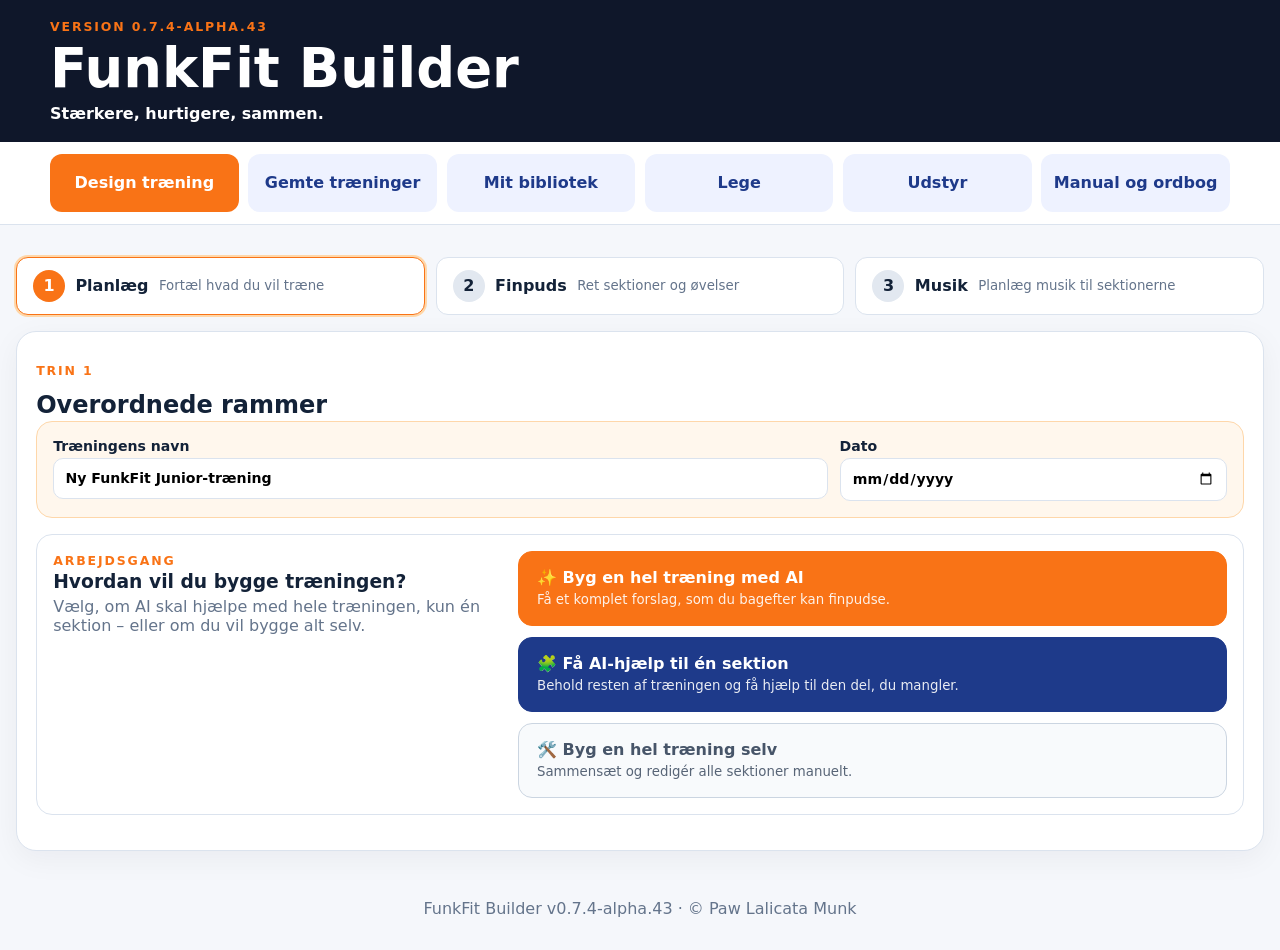
<file: reset-cache.html>
<!DOCTYPE html>
<meta charset="utf-8">
<title>Opdatér FunkFit-cache</title>
<body style="font-family:system-ui;padding:2rem">
<h1>Opdaterer FunkFit-cache…</h1>
<p>Kun app-cache opdateres. Gemte træninger og øvrige lokale data bevares.</p><p>Siden genindlæses automatisk.</p>
<script>
(async()=>{
  for(const registration of await navigator.serviceWorker.getRegistrations()){
    await registration.unregister();
  }
  for(const key of await caches.keys()){
    await caches.delete(key);
  }
  location.replace('./?v=0.7.4-alpha.43');
})();
</script>
</body>
</file>
<file: css/app.css>
:root{--orange:#f97316;--blue:#1d4ed8;--ink:#132238;--muted:#64748b;--line:#dbe3ee;--bg:#f5f7fb;--card:#fff;font-family:Inter,system-ui,sans-serif}
*{box-sizing:border-box}body{margin:0;background:var(--bg);color:var(--ink)}button,input,select,textarea{font:inherit}button{border:0;border-radius:12px;padding:.75rem 1rem;background:var(--orange);color:white;font-weight:800;cursor:pointer}.secondary{background:var(--blue)}.ghost{background:#fff;color:var(--ink);border:1px solid var(--line)}.hidden{display:none!important}
.topbar{padding:1rem max(1rem,calc((100vw - 1180px)/2));background:#0f172a;color:white}.topbar h1{margin:.1rem 0;font-size:clamp(2rem,5vw,3.4rem)}.topbar p{margin:.2rem 0}.eyebrow{color:var(--orange);font-size:.78rem;letter-spacing:.15em;font-weight:900}
.main-nav{display:flex;gap:.6rem;padding:.75rem max(1rem,calc((100vw - 1180px)/2));background:white;border-bottom:1px solid var(--line)}.nav-tab{background:#eef2ff;color:#1e3a8a}.nav-tab.active{background:var(--orange);color:white}
main{max-width:1180px;margin:auto;padding:1rem}.app-view{display:none}.app-view.active{display:block}.panel{background:white;border:1px solid var(--line);border-radius:20px;padding:1.2rem;margin:1rem 0;box-shadow:0 8px 30px rgba(15,23,42,.05)}
.stepper{display:grid;grid-template-columns:repeat(3,1fr);gap:.7rem;margin:1rem 0}.step{display:flex;align-items:center;gap:.65rem;text-align:left;background:white;color:var(--ink);border:1px solid var(--line)}.step span{display:grid;place-items:center;width:32px;height:32px;border-radius:50%;background:#e2e8f0}.step small{display:block;color:var(--muted);font-weight:500}.step.active{border-color:var(--orange);box-shadow:0 0 0 2px #fed7aa}.step.active span{background:var(--orange);color:white}
.step-panel{display:none}.step-panel.active{display:block}.section-heading{display:flex;justify-content:space-between;align-items:flex-end;gap:1rem}.section-heading h2{margin:.15rem 0}.meta-grid{display:grid;grid-template-columns:2fr 1fr 1fr 2fr 1fr;gap:.7rem}label{font-weight:750;font-size:.88rem}input,select,textarea{width:100%;padding:.7rem;border:1px solid var(--line);border-radius:10px;margin-top:.25rem;background:white}.toggle-card{display:flex;justify-content:space-between;align-items:center;gap:.8rem;border:1px solid var(--line);border-radius:12px;padding:.7rem}.toggle-card span{display:flex;flex-direction:column}.toggle-card small{color:var(--muted);font-weight:500}.toggle-card input{width:auto;transform:scale(1.4)}
.template-row{display:grid;grid-template-columns:2fr auto auto;gap:.6rem;align-items:end;margin:1rem 0}.step-actions{display:flex;justify-content:flex-end;margin-top:1rem;padding-top:1rem;border-top:1px solid var(--line)}.two-sided{justify-content:space-between}.actions{display:flex;gap:.5rem;flex-wrap:wrap}
.framework-card,.exercise-section{border:1px solid var(--line);border-radius:14px;margin:.7rem 0;overflow:hidden}.framework-head{display:grid;grid-template-columns:2fr 100px auto;gap:.6rem;align-items:center;padding:.8rem;background:#f8fafc}.framework-settings{display:grid;grid-template-columns:repeat(5,1fr);gap:.5rem;padding:.8rem}
.exercise-section header{display:flex;justify-content:space-between;align-items:center;gap:1rem;padding:.8rem;background:#f8fafc}.exercise-list{padding:.8rem}.exercise-row{border:1px solid var(--line);border-radius:12px;padding:.7rem;margin:.55rem 0}.exercise-main{display:grid;grid-template-columns:1.4fr repeat(3,1fr) auto;gap:.5rem;align-items:end}.adult-settings{margin-top:.6rem;padding:.7rem;border-radius:10px;background:#f0fdf4}.adult-grid{display:grid;grid-template-columns:repeat(4,1fr);gap:.5rem}.empty{padding:1rem;text-align:center;color:var(--muted);border:2px dashed var(--line);border-radius:12px}
.music-service-grid{display:grid;grid-template-columns:repeat(3,1fr);gap:.8rem}.music-service{padding:1rem;border:1px solid var(--line);border-radius:14px;background:#f8fafc}.spotify-btn{background:#1f9d55}.tidal-btn{background:#111827}.telmore-btn{background:#6d28d9}.review-card{margin-top:1rem;padding:1rem;border:1px solid var(--line);border-radius:14px;background:#fff7ed}
.saved-grid{display:grid;grid-template-columns:repeat(auto-fill,minmax(280px,1fr));gap:.8rem}.saved-card{border:1px solid var(--line);border-radius:14px;padding:1rem;background:white}.saved-card h3{margin:.1rem 0}.saved-card .meta{color:var(--muted);margin:.5rem 0}.saved-card-actions{display:grid;grid-template-columns:1fr 1fr;gap:.45rem;margin-top:.8rem}.saved-card-actions button{padding:.6rem}
.filters{display:grid;grid-template-columns:2fr 1fr 1fr auto;gap:.6rem}.favorite-filter{display:flex;align-items:center;gap:.4rem}.favorite-filter input{width:auto}.picker-list{display:grid;gap:.45rem;margin-top:.8rem}.picker-item{display:flex;justify-content:space-between;align-items:center;gap:.8rem;border:1px solid var(--line);border-radius:10px;padding:.65rem}
dialog{width:min(860px,calc(100% - 1rem));max-height:90vh;overflow:auto;border:0;border-radius:18px;padding:1rem}.close{float:right;background:transparent;color:var(--ink);font-size:1.8rem}.form-grid{display:grid;grid-template-columns:1fr 1fr;gap:.7rem}.span-2{grid-column:span 2}
.workout-player{width:100vw;max-width:none;height:100vh;max-height:none;margin:0;padding:0;border-radius:0;background:#08111f;color:white}.player-shell{min-height:100vh;display:grid;grid-template-rows:auto 8px 1fr auto;background:radial-gradient(circle at top right,#1e3a8a 0,#08111f 42%,#030712 100%)}.player-header{display:flex;justify-content:space-between;align-items:center;gap:1rem;padding:1rem 1.25rem}.player-header-actions{display:flex;gap:.45rem;flex-wrap:wrap}.player-progress{height:8px;background:rgba(255,255,255,.12)}.player-progress span{display:block;height:100%;background:var(--orange)}.player-stage{display:flex;flex-direction:column;align-items:center;justify-content:center;text-align:center;padding:2rem}.player-section{color:#fb923c;font-weight:900;letter-spacing:.12em}.player-stage h1{font-size:clamp(3rem,10vw,8rem);margin:1rem 0}.player-format-row{display:flex;gap:.5rem}.player-pill{padding:.35rem .7rem;border:1px solid rgba(255,255,255,.22);border-radius:999px}.player-prescriptions{display:grid;grid-template-columns:repeat(2,minmax(240px,420px));gap:1rem;width:min(900px,100%)}.player-prescriptions article{padding:1rem;border:1px solid rgba(255,255,255,.18);border-radius:16px}.player-controls{display:flex;justify-content:space-between;padding:1rem}.print-view{display:none}footer{text-align:center;color:var(--muted);padding:1rem 1rem 2rem}
@media(max-width:850px){.meta-grid,.framework-settings,.exercise-main,.adult-grid,.music-service-grid{grid-template-columns:1fr 1fr}.stepper{grid-template-columns:1fr}.section-heading{align-items:stretch;flex-direction:column}.template-row{grid-template-columns:1fr}.player-prescriptions{grid-template-columns:1fr}}
@media(max-width:560px){.meta-grid,.framework-settings,.exercise-main,.adult-grid,.music-service-grid,.form-grid,.filters{grid-template-columns:1fr}.span-2{grid-column:auto}.framework-head{grid-template-columns:1fr}.saved-card-actions{grid-template-columns:1fr}.two-sided{gap:.6rem;flex-direction:column}.player-header{align-items:flex-start;flex-direction:column}}
@media print{.topbar,.main-nav,.stepper,.app-view,dialog,footer{display:none!important}.print-view{display:block}.print-view .print-section{break-inside:avoid}}

.import-workout-panel{margin:1rem 0;padding:1rem;border:1px solid var(--line);border-radius:16px;background:#f8fafc}
.import-workout-panel h3{margin:.15rem 0}
.import-options{display:grid;grid-template-columns:1fr 1fr;gap:.75rem;margin:.8rem 0}
.upload-card{display:flex;flex-direction:column;justify-content:center;gap:.25rem;min-height:120px;padding:1rem;border:2px dashed var(--line);border-radius:14px;background:white;cursor:pointer;text-align:center}
.upload-card small{color:var(--muted);font-weight:500}
.upload-card input{margin-top:.6rem}
.ocr-status{margin:.8rem 0;padding:.8rem;border-radius:12px;background:#eff6ff;color:#1d4ed8;font-weight:700}
.import-preview{display:block;max-width:100%;max-height:360px;object-fit:contain;margin:.8rem auto;border:1px solid var(--line);border-radius:14px}
.import-proposal{margin-top:1rem;padding:1rem;border:1px solid var(--line);border-radius:14px;background:white}
.import-proposal h4{margin:.2rem 0}
.import-proposal ul{margin:.4rem 0 1rem}
.proposal-section{margin:.7rem 0;padding:.7rem;border:1px solid var(--line);border-radius:12px;background:#f8fafc}
.proposal-match{color:#166534}.proposal-unmatched{color:#b45309}
.participant-print{font-family:Inter,system-ui,sans-serif;color:#111827}
.participant-print h1{font-size:28px;margin-bottom:8px}
.participant-print .participant-section{margin:18px 0 24px;padding-bottom:16px;border-bottom:2px solid #e5e7eb;break-inside:avoid}
.participant-print .participant-section h2{display:flex;justify-content:space-between;gap:16px;font-size:20px;margin:0 0 12px}
.participant-print .participant-exercise{margin:10px 0;padding:10px 12px;border:1px solid #e5e7eb;border-radius:10px}
.participant-print .participant-exercise h3{font-size:17px;margin:0 0 5px}
.participant-print .participant-exercise p{margin:0;line-height:1.45;color:#374151}
@media(max-width:700px){.import-options{grid-template-columns:1fr}}

:root{
  --section-warmup:#f97316;
  --section-technique:#3b82f6;
  --section-strength:#22c55e;
  --section-hiit:#8b5cf6;
  --section-hyrox:#ef4444;
  --section-finisher:#eab308;
  --section-team:#0f766e;
  --section-cooldown:#475569;
  --section-default:#64748b;
}
.framework-card,.exercise-section{
  position:relative;
  border:1px solid var(--line);
  border-left:8px solid var(--section-color,var(--section-default));
  border-radius:18px;
  margin:1rem 0;
  overflow:hidden;
  box-shadow:0 8px 24px rgba(15,23,42,.06);
  background:white;
}
.framework-card.collapsed .framework-settings,
.exercise-section.collapsed .exercise-list{
  display:none;
}
.section-card-header{
  display:flex;
  align-items:center;
  justify-content:space-between;
  gap:1rem;
  padding:.9rem 1rem;
  background:linear-gradient(90deg,color-mix(in srgb,var(--section-color,var(--section-default)) 12%,white),white);
}
.section-title-group{
  display:flex;
  align-items:center;
  gap:.75rem;
  min-width:0;
}
.section-icon{
  display:grid;
  place-items:center;
  width:42px;
  height:42px;
  flex:0 0 42px;
  border-radius:12px;
  background:var(--section-color,var(--section-default));
  color:white;
  font-size:1.35rem;
}
.section-title-text{min-width:0}
.section-title-text h3{margin:0;font-size:1.05rem}
.section-title-text small{display:block;color:var(--muted);margin-top:.15rem}
.section-badges{
  display:flex;
  gap:.4rem;
  flex-wrap:wrap;
  margin-top:.4rem;
}
.section-stat{
  display:inline-flex;
  align-items:center;
  gap:.25rem;
  padding:.28rem .5rem;
  border-radius:999px;
  background:#f1f5f9;
  color:#334155;
  font-size:.76rem;
  font-weight:800;
}
.section-card-actions{
  display:flex;
  gap:.35rem;
  flex-wrap:wrap;
  justify-content:flex-end;
}
.section-card-actions button{
  padding:.48rem .62rem;
  border-radius:10px;
}
.collapse-btn{
  background:#fff;
  color:var(--ink);
  border:1px solid var(--line);
}
.framework-head{
  display:none;
}
.framework-settings{
  padding:1rem;
  border-top:1px solid var(--line);
}
.exercise-section header{
  display:none;
}
.exercise-list{
  padding:1rem;
  border-top:1px solid var(--line);
}
.section-add-row{
  display:flex;
  justify-content:flex-end;
  padding:.75rem 1rem 1rem;
}
.section-add-row button{
  background:var(--section-color,var(--orange));
}
.section-progress{
  display:flex;
  align-items:center;
  gap:.55rem;
  margin:.3rem 0 .8rem;
  color:var(--muted);
  font-size:.82rem;
  font-weight:700;
}
.section-progress-bar{
  flex:1;
  height:7px;
  border-radius:999px;
  background:#e2e8f0;
  overflow:hidden;
}
.section-progress-bar span{
  display:block;
  height:100%;
  background:var(--section-color,var(--section-default));
}
.drag-handle{
  cursor:grab;
  background:#fff;
  color:var(--ink);
  border:1px solid var(--line);
  font-size:1.1rem;
}
.drag-handle:active{cursor:grabbing}
.section-card-menu{
  position:relative;
}
.section-card-menu summary{
  list-style:none;
  cursor:pointer;
  display:grid;
  place-items:center;
  width:36px;
  height:36px;
  border:1px solid var(--line);
  border-radius:10px;
  background:white;
  font-weight:900;
}
.section-card-menu summary::-webkit-details-marker{display:none}
.section-card-menu[open] .section-menu-popover{display:grid}
.section-menu-popover{
  display:none;
  position:absolute;
  right:0;
  top:42px;
  z-index:10;
  min-width:170px;
  padding:.45rem;
  gap:.35rem;
  border:1px solid var(--line);
  border-radius:12px;
  background:white;
  box-shadow:0 16px 40px rgba(15,23,42,.16);
}
.section-menu-popover button{
  text-align:left;
  background:#f8fafc;
  color:var(--ink);
}
@media(max-width:700px){
  .section-card-header{align-items:flex-start}
  .section-card-actions{width:100%;justify-content:flex-start}
  .section-card-header{flex-direction:column}
}

.planner-hero{display:flex;justify-content:space-between;gap:1.5rem;align-items:center;padding:1.4rem;margin-bottom:1rem;border-radius:20px;background:linear-gradient(135deg,#fff7ed,#ffedd5);border:1px solid #fed7aa}
.planner-hero h2{margin:.2rem 0}.planner-hero p{margin:.35rem 0;color:var(--muted)}
.planner-time{display:flex;flex-direction:column;text-align:center;min-width:120px;padding:1rem;border-radius:16px;background:white}.planner-time strong{font-size:1.25rem}.planner-time span{font-size:.8rem;color:var(--muted)}
.planner-block{display:grid;grid-template-columns:46px 1fr;gap:.9rem;padding:1rem 0;border-bottom:1px solid var(--line)}
.planner-number{display:grid;place-items:center;width:38px;height:38px;border-radius:50%;background:var(--orange);color:white;font-weight:900}
.planner-content h3{margin:.35rem 0 .8rem}.choice-grid{display:grid;gap:.65rem}.concept-grid{grid-template-columns:repeat(5,1fr)}.venue-grid{grid-template-columns:repeat(2,minmax(150px,240px))}
.choice-card{display:flex;flex-direction:column;align-items:flex-start;gap:.2rem;min-height:104px;padding:.8rem;border:2px solid var(--line);border-radius:15px;background:white;color:var(--ink);text-align:left}
.choice-card>span{font-size:1.4rem}.choice-card small{color:var(--muted)}.choice-card.selected{border-color:var(--orange);background:#fff7ed;box-shadow:0 0 0 3px #ffedd5}
.planner-hint{padding:.65rem .8rem;border-radius:10px;background:#f8fafc;color:var(--muted)}
.planner-fields{display:grid;grid-template-columns:repeat(4,1fr);gap:.7rem}.planner-fields label{position:relative}.planner-fields label span{font-size:.75rem;color:var(--muted)}
.chip-grid{display:flex;gap:.5rem;flex-wrap:wrap}.goal-chip{background:#f1f5f9;color:#334155;border:1px solid #cbd5e1;border-radius:999px}.goal-chip.selected{background:#ffedd5;color:#9a3412;border-color:#fb923c}
.equipment-grid{display:grid;grid-template-columns:repeat(4,1fr);gap:.5rem}.equipment-option{display:flex;gap:.5rem;align-items:center;padding:.65rem;border:1px solid var(--line);border-radius:11px;background:white;font-weight:700}.equipment-option.active{background:#ecfdf5;border-color:#86efac}
.compact{margin-bottom:.4rem}.small-btn{padding:.45rem .7rem}
.planner-toggles{display:flex;flex-wrap:wrap;gap:1rem;margin-top:.7rem}.planner-toggles label{display:flex;gap:.4rem;align-items:center;font-weight:700}
.generate-panel{display:flex;justify-content:space-between;align-items:center;gap:1rem;margin:1.2rem 0;padding:1.1rem;border-radius:17px;background:#0f172a;color:white}.generate-panel p{margin:.2rem 0;color:#cbd5e1}.generate-btn{font-size:1rem;padding:.85rem 1.15rem;background:var(--orange)}
.planner-result{margin:1rem 0;padding:1rem;border-radius:15px;background:#ecfdf5;border:1px solid #86efac}.planner-result h3{margin:.1rem 0}.planner-result ul{margin:.6rem 0}
.advanced-existing{margin-top:1rem;border:1px solid var(--line);border-radius:15px;background:#f8fafc}.advanced-existing>summary{cursor:pointer;padding:1rem;font-weight:900}.advanced-inner{padding:0 1rem 1rem}
@media(max-width:900px){.concept-grid{grid-template-columns:repeat(2,1fr)}.planner-fields,.equipment-grid{grid-template-columns:repeat(2,1fr)}}
@media(max-width:620px){.planner-hero,.generate-panel{align-items:stretch;flex-direction:column}.planner-block{grid-template-columns:1fr}.planner-number{width:32px;height:32px}.concept-grid,.venue-grid,.planner-fields,.equipment-grid{grid-template-columns:1fr 1fr}}


/* v0.7.1 elementbaseret builder */
.time-control{display:flex;gap:.7rem;align-items:center;flex-wrap:wrap}.time-status{padding:.35rem .65rem;border-radius:999px;font-weight:800;font-size:.85rem}.time-status.ok{background:#dcfce7;color:#166534}.time-status.warn{background:#fef3c7;color:#92400e}.time-status.bad{background:#fee2e2;color:#991b1b}
.framework-settings textarea{width:100%;min-height:82px;resize:vertical}.framework-settings .span-2{grid-column:span 2}.element-actions{display:flex;gap:.6rem;flex-wrap:wrap;padding:1rem 0 0}.element-summary{margin:1rem 0;padding:1rem;border-radius:14px;background:var(--surface-soft,#f7f7f8);display:grid;gap:.45rem}.element-summary p{margin:0;white-space:pre-wrap}.saved-card .actions{display:flex;gap:.5rem;flex-wrap:wrap;margin-top:1rem}
@media(max-width:760px){.framework-settings .span-2{grid-column:1/-1}}

.creation-mode{display:flex;justify-content:space-between;align-items:center;gap:1rem;margin:1rem 0;padding:1rem;border:1px solid var(--line);border-radius:16px;background:#fff}
.creation-mode h3,.creation-mode p{margin:.15rem 0}.creation-mode-buttons{display:flex;gap:.55rem}.mode-btn{background:#f1f5f9;color:#334155;border:1px solid #cbd5e1}.mode-btn.selected{background:var(--orange);color:#fff;border-color:var(--orange)}
.structure-chip{background:#f1f5f9;color:#334155;border:1px solid #cbd5e1;border-radius:999px}.structure-chip.selected{background:#dbeafe;color:#1d4ed8;border-color:#60a5fa}
.inline-section-controls{display:flex;gap:.35rem;flex-wrap:wrap;align-items:center;margin-top:.45rem}.inline-section-controls label{display:flex;align-items:center;gap:.25rem;padding:.2rem .4rem;border-radius:9px;background:#fff;border:1px solid var(--line);font-size:.76rem}.inline-section-controls input,.inline-section-controls select{width:auto;min-width:58px;padding:.3rem;margin:0;border:0;background:transparent;font-weight:800}.inline-section-controls select{max-width:145px}
.finisher-song-card{grid-column:1/-1;display:grid;grid-template-columns:2fr 1.4fr 1fr;gap:.6rem;padding:.8rem;border:1px solid #fde68a;border-radius:12px;background:#fffbeb}.finisher-song-card h4{grid-column:1/-1;margin:.1rem 0}.finisher-song-summary{margin:.6rem 1rem;padding:.75rem;border-radius:12px;background:#fffbeb;border:1px solid #fde68a}
.type-fields{display:grid;grid-template-columns:repeat(4,1fr);gap:.5rem;margin-top:.6rem;padding:.7rem;border-radius:11px;background:#f8fafc;border:1px solid var(--line)}.type-fields h4{grid-column:1/-1;margin:.1rem 0}.type-fields label{font-size:.78rem}
.ocr-quality-note{font-size:.8rem;color:var(--muted);margin:.35rem 0}
.programming-note{margin:.65rem 0;padding:.65rem .8rem;border-radius:10px;background:#eff6ff;color:#1e40af;font-size:.84rem}
@media(max-width:720px){.creation-mode{align-items:stretch;flex-direction:column}.creation-mode-buttons{width:100%}.creation-mode-buttons button{flex:1}.finisher-song-card,.type-fields{grid-template-columns:1fr 1fr}}
@media(max-width:480px){.finisher-song-card,.type-fields{grid-template-columns:1fr}.inline-section-controls{align-items:stretch}.inline-section-controls label{justify-content:space-between;width:100%}.inline-section-controls input,.inline-section-controls select{flex:1}}

#aiPlannerTrack.hidden{display:none!important}
#manualBuilderTrack.hidden{display:none!important}
.creation-mode-buttons .mode-btn{background:#f1f5f9;color:#334155;border:1px solid #cbd5e1}
.creation-mode-buttons .mode-btn.selected{background:var(--orange);color:#fff;border-color:var(--orange)}

/* v0.7.4-alpha */
.ai-helper-bar{display:flex;align-items:center;justify-content:space-between;gap:1rem;margin:0 0 1rem;padding:1rem;border:1px solid #bfdbfe;border-radius:16px;background:#eff6ff}
.ai-helper-bar small{display:block;margin-top:.25rem;color:#475569}
.builder-dialog{width:min(720px,calc(100vw - 24px));border:0;border-radius:18px;padding:1.25rem;box-shadow:0 24px 70px rgba(15,23,42,.25)}
.builder-dialog::backdrop{background:rgba(15,23,42,.55)}
.field-help{margin:.1rem 0;color:#64748b;font-size:.8rem}
.ygig-note{display:inline-flex;align-items:center;padding:.35rem .55rem;border-radius:999px;background:#fef3c7;color:#92400e;font-size:.75rem;font-weight:800}
.run-activity{border-color:#86efac;background:#f0fdf4}
.run-activity-head{display:grid;grid-template-columns:auto 1fr auto;align-items:center;gap:.75rem;padding:.8rem}
.run-activity-head small{display:block;margin-top:.2rem;color:#64748b}
.run-icon{display:grid;place-items:center;width:44px;height:44px;border-radius:50%;background:#dcfce7;font-size:1.4rem}
.run-fields{background:#f7fee7;border-color:#bbf7d0}
.section-add-row{display:flex;gap:.55rem;flex-wrap:wrap}
.finisher-song-summary p{margin:.5rem 0;color:#475569}
.inline-section-controls select{min-width:128px}
@media(max-width:720px){
  .ai-helper-bar{align-items:stretch;flex-direction:column}
  .ai-helper-bar .actions{display:grid;grid-template-columns:1fr 1fr}
  .inline-section-controls label{width:100%}
  .inline-section-controls select,.inline-section-controls input{min-width:0;width:100%}
  .section-add-row{display:grid;grid-template-columns:1fr}
}

/* v0.7.4-alpha.1 */
.creation-mode-buttons{display:grid;grid-template-columns:repeat(3,minmax(0,1fr));width:min(100%,760px)}
.finisher-inline-editor{padding:1rem}
.finisher-inline-editor h4{margin:0 0 .35rem}
.finisher-inline-grid{display:grid;grid-template-columns:2fr 1.4fr 1fr;gap:.65rem;margin-top:.8rem}
.finisher-inline-grid label{display:flex;flex-direction:column;gap:.25rem;font-size:.8rem;font-weight:800}
.finisher-inline-grid input,.finisher-inline-grid textarea{width:100%}
@media(max-width:720px){
  .creation-mode-buttons{grid-template-columns:1fr}
  .finisher-inline-grid{grid-template-columns:1fr}
}

/* v0.7.4-alpha.2 */
.creation-mode{align-items:flex-start}
.creation-mode-intro{max-width:740px}
.creation-mode-intro>p:last-child{margin:.35rem 0 0;color:#64748b}
.creation-mode-buttons{grid-template-columns:1fr;gap:.7rem;width:100%;max-width:760px}
.creation-mode-buttons .mode-btn{display:flex;flex-direction:column;align-items:flex-start;text-align:left;gap:.25rem;padding:1rem 1.1rem;border-radius:14px}
.creation-mode-buttons .mode-btn strong{font-size:1rem}
.creation-mode-buttons .mode-btn small{font-weight:500;line-height:1.35;opacity:.9}
.creation-mode-buttons .workflow-primary{background:var(--orange);color:#fff;border-color:var(--orange)}
.creation-mode-buttons .workflow-primary.selected{box-shadow:0 0 0 4px rgba(249,115,22,.2)}
.creation-mode-buttons .workflow-secondary{background:#1e3a8a;color:#fff;border-color:#1e3a8a}
.creation-mode-buttons .workflow-secondary.selected{box-shadow:0 0 0 4px rgba(30,58,138,.18)}
.creation-mode-buttons .workflow-manual,
.creation-mode-buttons .workflow-manual.selected{background:#f8fafc;color:#334155;border-color:#cbd5e1;box-shadow:none}
.creation-mode-buttons .workflow-manual.selected{border-width:2px;border-color:#94a3b8}
.clear-workout-zone{display:flex;align-items:center;justify-content:space-between;gap:1rem;margin:1.25rem 0;padding:1rem;border:1px solid #fecaca;border-radius:15px;background:#fff7f7}
.clear-workout-zone small{display:block;margin-top:.25rem;color:#7f1d1d}
.danger-outline{background:#fff;color:#b91c1c;border:1px solid #ef4444}
.danger-outline:hover{background:#fef2f2}
.undo-bar{display:flex;align-items:center;justify-content:space-between;gap:1rem;margin:.75rem 0;padding:.8rem 1rem;border-radius:12px;background:#0f172a;color:#fff}
.undo-bar button{background:#fff;color:#0f172a}
@media(max-width:720px){
  .clear-workout-zone{align-items:stretch;flex-direction:column}
  .clear-workout-zone button{width:100%}
}

/* v0.7.4-alpha.3 */
.single-section-config{border-color:#bfdbfe;background:#eff6ff}
.single-section-config .section-symbol{font-size:1.15rem}
.single-section-config select{min-width:220px}
.creation-mode-buttons .workflow-secondary.selected{background:#1e3a8a;color:#fff;border-color:#1e3a8a;box-shadow:0 0 0 4px rgba(30,58,138,.18)}

/* v0.7.4-alpha.5 */
#manualBuilderTrack.hidden,
#aiPlannerTrack.hidden{display:none!important}
.creation-mode-buttons .mode-btn:not(.selected){box-shadow:none}
.creation-mode-buttons .workflow-manual:not(.selected){background:#f8fafc;color:#475569;border-color:#cbd5e1}

/* v0.7.4-alpha.6 – FunkFit Fundamentals */
.fundamentals-card{
  grid-column:1/-1;
  margin:.6rem 0;
  padding:1rem;
  border:1px solid #cbd5e1;
  border-radius:16px;
  background:linear-gradient(180deg,#ffffff,#f8fafc);
}
.fundamentals-card.compact{margin:1rem 0}
.fundamentals-heading{
  display:flex;
  align-items:flex-start;
  justify-content:space-between;
  gap:1rem;
}
.fundamentals-heading h4{margin:.15rem 0 0}
.fundamental-selected{
  padding:.4rem .65rem;
  border-radius:999px;
  background:#e2e8f0;
  color:#0f172a;
  font-size:.78rem;
  font-weight:800;
  white-space:nowrap;
}
.fundamentals-grid{
  display:grid;
  grid-template-columns:repeat(4,minmax(0,1fr));
  gap:.55rem;
  margin-top:.8rem;
}
.fundamental-btn{
  display:grid;
  grid-template-columns:auto 1fr;
  grid-template-areas:"icon title" "icon subtitle";
  align-items:center;
  gap:.05rem .55rem;
  min-height:64px;
  padding:.65rem .75rem;
  text-align:left;
  color:#1e293b;
  background:#fff;
  border:1px solid #cbd5e1;
}
.fundamental-btn>span{grid-area:icon;font-size:1.25rem}
.fundamental-btn>strong{grid-area:title;font-size:.86rem}
.fundamental-btn>small{grid-area:subtitle;color:#64748b;font-weight:600}
.fundamental-btn.selected{
  border-color:#2563eb;
  background:#eff6ff;
  box-shadow:0 0 0 2px rgba(37,99,235,.12);
}
@media(max-width:900px){
  .fundamentals-grid{grid-template-columns:repeat(2,minmax(0,1fr))}
}
@media(max-width:520px){
  .fundamentals-heading{flex-direction:column}
  .fundamental-selected{white-space:normal}
  .fundamentals-grid{grid-template-columns:1fr}
}

/* v0.7.4-alpha.7 – øvelsesbeskrivelser */
.exercise-identity{
  display:flex;
  align-items:center;
  justify-content:flex-start;
  gap:.55rem;
  min-width:0;
}
.exercise-identity>div{
  display:flex;
  flex-direction:column;
  min-width:0;
}
.exercise-info-btn{
  display:inline-flex;
  align-items:center;
  justify-content:center;
  flex:0 0 30px;
  width:30px;
  height:30px;
  min-width:30px;
  padding:0;
  border-radius:50%;
  border:1px solid #94a3b8;
  background:#fff;
  color:#334155;
  font-size:.95rem;
  font-weight:900;
  line-height:1;
  box-shadow:none;
}
.exercise-info-btn:hover,
.exercise-info-btn:focus-visible{
  color:#fff;
  background:#2563eb;
  border-color:#2563eb;
}
.adult-exercise-choice{
  display:grid;
  grid-template-columns:minmax(0,1fr) auto;
  align-items:center;
  gap:.45rem;
}
.picker-item-actions{
  display:flex;
  align-items:center;
  gap:.45rem;
}
.exercise-info-dialog{
  width:min(680px,calc(100% - 1.5rem));
  max-height:88vh;
  padding:0;
  overflow:auto;
  border:0;
  border-radius:18px;
}
.exercise-info-dialog::backdrop{
  background:rgba(15,23,42,.65);
}
.exercise-info-dialog>.close{
  position:sticky;
  top:.65rem;
  float:right;
  z-index:2;
  margin:.65rem .65rem 0 0;
}
#exerciseInfoContent{
  padding:1.4rem;
}
.exercise-info-header{
  padding-right:2.5rem;
  margin-bottom:1rem;
}
.exercise-info-header h2{
  margin:.15rem 0 .65rem;
}
.exercise-info-badges{
  display:flex;
  flex-wrap:wrap;
  gap:.4rem;
}
.exercise-info-badges span{
  padding:.3rem .55rem;
  border-radius:999px;
  background:#e2e8f0;
  color:#334155;
  font-size:.76rem;
  font-weight:800;
}
.exercise-info-section{
  padding:.85rem 0;
  border-top:1px solid #e2e8f0;
}
.exercise-info-section h3{
  margin:0 0 .3rem;
  font-size:.92rem;
}
.exercise-info-section p{
  margin:0;
  line-height:1.55;
  color:#334155;
}
@media(max-width:720px){
  .exercise-main .exercise-identity{
    grid-column:1/-1;
  }
  .picker-item-actions{
    flex-shrink:0;
  }
  #exerciseInfoContent{
    padding:1.1rem;
  }
}

/* v0.7.4-alpha.8 – stabilisering */
.topbar-home{
  display:block;
  width:100%;
  padding:0;
  border:0;
  background:transparent;
  color:inherit;
  text-align:left;
  cursor:pointer;
}
.topbar-home:hover,
.topbar-home:focus-visible{transform:none;box-shadow:none;outline:2px solid rgba(255,255,255,.65);outline-offset:6px}

.manual-setup-card{
  margin-bottom:1rem;
  padding:1rem;
  border:1px solid #cbd5e1;
  border-radius:16px;
  background:#fff;
}
.manual-import-details{
  margin-bottom:1rem;
  border:1px solid #cbd5e1;
  border-radius:14px;
  background:#f8fafc;
}
.manual-import-details>summary{
  padding:1rem;
  cursor:pointer;
  font-weight:800;
}
.manual-import-inner{padding:0 1rem 1rem}
.manual-import-inner .import-workout-panel{margin:0}
.add-section-dialog{width:min(760px,calc(100% - 1.5rem))}
.section-type-grid{
  display:grid;
  grid-template-columns:repeat(3,minmax(0,1fr));
  gap:.6rem;
  margin:1rem 0;
}
.section-type-choice{
  display:flex;
  min-height:76px;
  flex-direction:column;
  align-items:flex-start;
  justify-content:center;
  gap:.2rem;
  padding:.8rem;
  text-align:left;
  color:#1e293b;
  background:#fff;
  border:1px solid #cbd5e1;
}
.section-type-choice small{color:#64748b}
.section-type-choice.selected{
  border-color:#2563eb;
  background:#eff6ff;
  box-shadow:0 0 0 2px rgba(37,99,235,.13);
}
.saved-at{margin:.25rem 0;color:#64748b;font-size:.82rem}
.undo-bar strong{font-variant-numeric:tabular-nums}
.print-heading{margin-bottom:1.2rem}
.print-section-brief{
  margin:.5rem 0 1rem;
  padding:.75rem;
  border:1px solid #dbe3ec;
  border-radius:8px;
  background:#f8fafc;
}
.print-activity{break-inside:avoid;margin:.65rem 0;padding:.75rem;border:1px solid #dbe3ec;border-radius:8px}
.print-activity h3,.participant-exercise h3{margin:0 0 .35rem}
.print-activity p,.participant-exercise p{margin:.2rem 0;line-height:1.4}
@media(max-width:720px){
  .section-type-grid{grid-template-columns:1fr 1fr}
  .section-card-actions button,
  .element-actions button,
  .section-add-row button{padding:.5rem .65rem;font-size:.82rem}
  .section-card-actions{gap:.3rem}
}
@media(max-width:480px){
  .section-type-grid{grid-template-columns:1fr}
  .element-actions,.section-add-row{display:grid;grid-template-columns:1fr 1fr}
}

/* v0.7.4-alpha.9 – resterende funktioner */
.equipment-profile-actions{display:flex;flex-wrap:wrap;justify-content:flex-end;gap:.45rem}
#equipmentProfileStatus{display:block;margin-top:.2rem;color:#64748b}
.planner-toggle-explained{display:flex!important;align-items:flex-start!important;gap:.55rem}
.planner-toggle-explained>span{display:flex;flex-direction:column}
.planner-toggle-explained small{color:#64748b;font-weight:500;line-height:1.3}
.single-fundamental-wrap{
  grid-column:1/-1;
  display:flex;
  flex-direction:column;
  gap:.4rem;
  padding:.85rem;
  border:1px solid #cbd5e1;
  border-radius:12px;
  background:#fff;
}
.single-fundamental-choices{
  display:grid;
  grid-template-columns:repeat(4,minmax(0,1fr));
  gap:.5rem;
  margin-top:.35rem;
}
.single-fundamental-option{
  display:grid;
  grid-template-columns:auto 1fr;
  grid-template-areas:"check icon" "title title" "small small";
  align-items:center;
  gap:.15rem .4rem;
  padding:.6rem;
  border:1px solid #cbd5e1;
  border-radius:10px;
  background:#fff;
  cursor:pointer;
}
.single-fundamental-option input{grid-area:check}
.single-fundamental-option>span{grid-area:icon}
.single-fundamental-option>strong{grid-area:title}
.single-fundamental-option>small{grid-area:small;color:#64748b}
.single-fundamental-option.selected{border-color:#2563eb;background:#eff6ff}
.fundamental-selected-list{display:flex;flex-wrap:wrap;justify-content:flex-end;gap:.35rem}
.adult-exercise-choice input[data-aex-search]{min-width:0;width:100%}
.proposal-note{color:#475569}
@media(max-width:900px){
  .single-fundamental-choices{grid-template-columns:repeat(2,minmax(0,1fr))}
}
@media(max-width:520px){
  .single-fundamental-choices{grid-template-columns:1fr}
  .equipment-profile-actions{justify-content:flex-start}
}

/* v0.7.4-alpha.11 – afsluttende planrettelser */
.workout-identity-card{display:grid;grid-template-columns:minmax(180px,.7fr) minmax(320px,1.3fr);gap:1rem;padding:1rem;margin-bottom:1rem;border:1px solid #fed7aa;border-radius:16px;background:#fff7ed}
.workout-identity-card h3,.workout-identity-card p{margin:.15rem 0}.workout-identity-fields{display:grid;grid-template-columns:2fr 1fr;gap:.75rem}.workout-identity-fields label{margin:0}
.manual-steps-grid{display:grid;gap:.8rem}.manual-step-card{display:grid;grid-template-columns:auto minmax(140px,.35fr) 1fr;align-items:start;gap:.8rem;padding:.9rem;border:1px solid #e2e8f0;border-radius:14px;background:#f8fafc}.manual-step-number{display:grid;place-items:center;width:34px;height:34px;border-radius:50%;background:#f97316;color:#fff;font-weight:900}.manual-step-card h4,.manual-step-card p{margin:.05rem 0}.manual-choice-grid{display:grid;grid-template-columns:repeat(3,minmax(0,1fr));gap:.4rem}.manual-choice-grid.two{grid-template-columns:1fr 1fr}.manual-choice{padding:.55rem;text-align:left;color:#334155;background:#fff;border:1px solid #cbd5e1}.manual-choice.selected{color:#1d4ed8;background:#eff6ff;border-color:#2563eb;box-shadow:0 0 0 2px rgba(37,99,235,.12)}.manual-participant-fields{display:grid;grid-template-columns:1fr 1.4fr 1fr;gap:.55rem}.visually-hidden{position:absolute!important;width:1px!important;height:1px!important;padding:0!important;margin:-1px!important;overflow:hidden!important;clip:rect(0,0,0,0)!important;white-space:nowrap!important;border:0!important}
.single-finisher-wrap{grid-column:1/-1;padding:.85rem;border:1px solid #cbd5e1;border-radius:12px;background:#fff}.ai-section-context{display:flex;flex-wrap:wrap;gap:.4rem;margin:.7rem 0}.ai-section-context span{padding:.3rem .55rem;border-radius:999px;background:#e2e8f0;color:#334155;font-size:.78rem;font-weight:800}
.simplified-framework-settings>.advanced-section-options{grid-column:1/-1}.advanced-section-options{border:1px solid #e2e8f0;border-radius:12px;background:#f8fafc}.advanced-section-options>summary{padding:.75rem;cursor:pointer;font-weight:800}.advanced-section-grid{display:grid;grid-template-columns:repeat(2,minmax(0,1fr));gap:.65rem;padding:0 .75rem .75rem}.inline-section-name{width:min(100%,620px);padding:.15rem .25rem;border:1px solid transparent;background:transparent;font-size:1.13rem;font-weight:850;color:#0f172a}.inline-section-name:hover,.inline-section-name:focus{border-color:#cbd5e1;background:#fff}.simple-inline-controls{align-items:center}.inline-advanced-controls{position:relative}.inline-advanced-controls>summary{cursor:pointer;font-size:.82rem;font-weight:800;color:#475569}.inline-advanced-controls>div{display:flex;flex-wrap:wrap;gap:.45rem;padding:.55rem;margin-top:.3rem;border:1px solid #cbd5e1;border-radius:10px;background:#fff}.song-link-field{display:grid;grid-template-columns:1fr auto;gap:.45rem}.info-primary{padding:1rem;border-left:5px solid #2563eb;background:#eff6ff}.info-warning{padding:1rem;border-left:5px solid #f97316;background:#fff7ed}.exercise-info-section h3{display:flex;align-items:center;gap:.35rem}
@media(max-width:850px){.workout-identity-card{grid-template-columns:1fr}.manual-step-card{grid-template-columns:auto 1fr}.manual-step-card>div:last-child,.manual-step-card>.manual-choice-grid,.manual-step-card>.manual-participant-fields{grid-column:1/-1}.manual-choice-grid{grid-template-columns:repeat(2,minmax(0,1fr))}.manual-participant-fields{grid-template-columns:1fr}.advanced-section-grid{grid-template-columns:1fr}.workout-identity-fields{grid-template-columns:1fr}}
@media(max-width:520px){.manual-choice-grid,.manual-choice-grid.two{grid-template-columns:1fr}.song-link-field{grid-template-columns:1fr}.inline-advanced-controls{width:100%}.inline-advanced-controls>div{display:grid;grid-template-columns:1fr;width:100%}}

/* v0.7.4-alpha.12 – ny model for format og organisering */
.structure-summary-chip{max-width:100%;white-space:normal}
.inline-structure-summary{display:block;width:100%;color:#475569;font-size:.82rem;font-weight:700;line-height:1.35}
.inline-advanced-controls>summary,.advanced-section-options>summary{font-weight:850;color:#1e3a8a}
.inline-advanced-controls>div{grid-template-columns:repeat(2,minmax(0,1fr));min-width:min(620px,78vw)}
.docs-model-grid{display:grid;grid-template-columns:repeat(3,minmax(0,1fr));gap:.8rem}
.docs-model-grid article{position:relative;padding:1rem;border:1px solid #cbd5e1;border-radius:16px;background:#fff}
.docs-model-grid article>span{display:grid;place-items:center;width:32px;height:32px;border-radius:50%;background:#f97316;color:white;font-weight:900}
.docs-model-grid h3{margin:.65rem 0 .3rem}.docs-model-grid p{margin:0;color:#475569;line-height:1.45}
.docs-rules{margin-top:1rem;padding:1rem;border-radius:16px;background:#f8fafc;border:1px solid #cbd5e1}.docs-rules p{line-height:1.5}
.saved-training-type{display:inline-flex;padding:.3rem .58rem;border-radius:999px;background:#e2e8f0;color:#334155;font-size:.76rem;font-weight:900;margin-bottom:.45rem}
.saved-type-junior{background:#ffedd5;color:#9a3412}.saved-type-family{background:#dbeafe;color:#1e40af}.saved-type-adult{background:#dcfce7;color:#166534}.saved-type-trx{background:#fef3c7;color:#92400e}.saved-type-hyrox{background:#fee2e2;color:#991b1b}.saved-type-hiit{background:#ede9fe;color:#5b21b6}
@media(max-width:900px){.docs-model-grid{grid-template-columns:repeat(2,minmax(0,1fr))}}
@media(max-width:700px){
  .section-card-menu[open] .section-menu-popover{position:fixed;left:.75rem;right:.75rem;top:auto;bottom:.75rem;width:auto;min-width:0;max-height:72vh;overflow:auto;z-index:10000;padding:.7rem;border-radius:18px;box-shadow:0 24px 80px rgba(15,23,42,.35)}
  .section-menu-popover button{width:100%;padding:.8rem;white-space:normal;font-size:.95rem}
  .inline-advanced-controls{width:100%}.inline-advanced-controls>div{display:grid;grid-template-columns:1fr;min-width:0;width:100%}
}
@media(max-width:560px){.docs-model-grid{grid-template-columns:1fr}}

/* v0.7.4-alpha.13 – Finpuds og valgmuligheder */
.planner-toggles{
  display:grid;
  grid-template-columns:repeat(3,minmax(0,1fr));
  gap:.7rem;
  margin-top:.8rem;
  align-items:stretch;
}
.planner-toggles .planner-toggle-card{
  display:grid;
  grid-template-columns:auto minmax(0,1fr);
  align-items:start;
  gap:.65rem;
  min-height:92px;
  padding:.85rem;
  margin:0;
  border:1px solid #cbd5e1;
  border-radius:14px;
  background:#fff;
  cursor:pointer;
}
.planner-toggle-card input{margin:.18rem 0 0;accent-color:#2563eb}
.planner-toggle-card>span{display:flex;flex-direction:column;gap:.2rem;min-width:0}
.planner-toggle-card strong{font-size:.92rem;line-height:1.25;color:#0f172a}
.planner-toggle-card small{color:#64748b;font-weight:500;line-height:1.35}
.planner-toggle-card:has(input:checked){border-color:#60a5fa;background:#eff6ff;box-shadow:0 0 0 2px rgba(37,99,235,.08)}
.section-progress-top{
  margin:0;
  padding:.55rem 1rem .5rem;
  background:#fff;
  border-bottom:1px solid #e2e8f0;
}
.exercise-section.collapsed .section-expanded-content{display:none}
.exercise-list-primary{border-top:0;padding-top:1rem}
.section-menu-divider{height:1px;margin:.25rem 0;background:#e2e8f0}
.section-menu-popover button:disabled{opacity:.42;cursor:not-allowed}
.section-menu-popover .menu-danger{color:#b91c1c;background:#fff1f2}
.section-menu-popover .menu-danger:hover{color:#fff;background:#b91c1c}
.section-guidance-card{
  display:grid;
  grid-template-columns:auto minmax(0,1fr);
  gap:.75rem;
  margin:.8rem 1rem;
  padding:1rem;
  border-radius:14px;
  border:1px solid #cbd5e1;
  background:#fff;
}
.section-guidance-card .guidance-icon{display:grid;place-items:center;width:38px;height:38px;border-radius:10px;font-size:1.1rem}
.section-guidance-card h4{margin:0 0 .3rem;font-size:.95rem}
.section-guidance-card p{margin:0;white-space:pre-wrap;line-height:1.5;color:#334155}
.rules-card{border-left:5px solid #f97316;background:#fff7ed}
.rules-card .guidance-icon{background:#ffedd5}
.coach-card{border-left:5px solid #2563eb;background:#eff6ff}
.coach-card .guidance-icon{background:#dbeafe}
.section-library-row{display:flex;justify-content:flex-end;padding:.25rem 1rem 1rem}
.section-library-row button{background:#fff;color:#334155;border:1px solid #cbd5e1}
.section-edit-dialog{width:min(720px,calc(100% - 1.5rem))}
.section-edit-structure{display:grid;grid-template-columns:repeat(2,minmax(0,1fr));gap:.7rem}
.section-edit-guidance{display:grid;gap:.75rem}
.dialog-actions{display:flex;justify-content:flex-end;margin-top:1rem}
@media(max-width:900px){.planner-toggles{grid-template-columns:repeat(2,minmax(0,1fr))}}
@media(max-width:700px){
  .planner-toggles{grid-template-columns:1fr}
  .planner-toggles .planner-toggle-card{min-height:0}
  .section-edit-structure{grid-template-columns:1fr}
  .section-guidance-card{margin:.7rem}
  .section-library-row{padding:.25rem .7rem .8rem}
}


/* v0.7.4-alpha.16 – relevante øvelsesfelter og kompakt kortlayout */
.exercise-section>.section-icon,
.exercise-section .section-icon{
  position:absolute;
  top:.55rem;
  left:.65rem;
  z-index:4;
}
.section-progress-top{
  min-height:58px;
  padding-left:4.75rem;
}
.section-title-group{display:block;width:100%}
.section-title-text{width:100%}
.exercise-row{position:relative;padding-top:1rem}
.exercise-main{padding-right:5.25rem;grid-template-columns:minmax(210px,1.35fr) repeat(3,minmax(130px,1fr))}
.compact-exercise{grid-template-columns:minmax(0,1fr)}
.activity-remove-btn{
  position:absolute;
  top:.65rem;
  right:.65rem;
  width:auto!important;
  min-width:0!important;
  padding:.32rem .55rem!important;
  border-radius:8px!important;
  font-size:.75rem;
  line-height:1.1;
  font-weight:800;
}
.contextual-fields{grid-template-columns:repeat(auto-fit,minmax(145px,1fr))}
.contextual-adult-grid{grid-template-columns:repeat(auto-fit,minmax(170px,1fr))}
.field-rule-grid{display:grid;grid-template-columns:repeat(2,minmax(0,1fr));gap:.75rem;margin-top:.8rem}
.field-rule-grid article{padding:.85rem;border:1px solid #cbd5e1;border-radius:12px;background:#fff}
.field-rule-grid h4{margin:0 0 .35rem;color:#0f172a}
.field-rule-grid p{margin:0!important}
@media(max-width:850px){
  .exercise-main{grid-template-columns:repeat(2,minmax(0,1fr));padding-right:0;padding-top:2.7rem}
  .exercise-main .exercise-identity{grid-column:1/-1}
}
@media(max-width:620px){
  .section-progress-top{align-items:flex-start;flex-direction:column;gap:.35rem;padding-left:4.65rem}
  .section-progress-bar{width:100%;flex:none}
  .exercise-main{grid-template-columns:1fr}
  .exercise-main .exercise-identity{grid-column:auto}
  .activity-remove-btn{top:.55rem;right:.55rem}
  .field-rule-grid{grid-template-columns:1fr}
}


/* v0.7.4-alpha.16 – fleksibel Finisher og katalog */
.finisher-editor{display:grid;gap:.8rem;padding:.75rem 1rem 0}
.finisher-choice-bar,.finisher-form-grid{display:grid;grid-template-columns:minmax(150px,.7fr) minmax(220px,1.5fr) auto;gap:.65rem;align-items:end}
.finisher-choice-bar label,.finisher-form-grid label{display:flex;flex-direction:column;gap:.3rem;font-size:.82rem;font-weight:800}
.finisher-choice-bar select,.finisher-form-grid select{width:100%}
.finisher-template-preview{display:grid;gap:.25rem;padding:.75rem .85rem;border:1px solid #fde68a;border-radius:12px;background:#fffbeb}
.finisher-template-preview>div{display:flex;flex-wrap:wrap;justify-content:space-between;gap:.5rem}
.finisher-template-preview strong{color:#0f172a}.finisher-template-preview span{color:#92400e;font-size:.78rem;font-weight:800}
.finisher-template-preview p{margin:0;color:#475569;line-height:1.45}
.finisher-format-summary{display:grid;gap:.25rem}
.finisher-format-badges{display:flex;flex-wrap:wrap;gap:.4rem;margin:.15rem 0 .35rem}
.finisher-format-badges span{padding:.32rem .55rem;border-radius:999px;background:#fef3c7;color:#92400e;font-size:.78rem;font-weight:800}
.finisher-task-card{border-left:5px solid #eab308;background:#fffbeb}
.finisher-task-card .guidance-icon{background:#fef3c7}
.single-finisher-wrap .finisher-template-preview{margin:.7rem 0}
@media(max-width:760px){.finisher-choice-bar,.finisher-form-grid{grid-template-columns:1fr}.finisher-choice-bar button,.finisher-form-grid button{width:100%}}


/* v0.7.4-alpha.17 – stram mobilnavigation og ingen vandret overflow */
html,body{
  width:100%;
  max-width:100%;
  overflow-x:hidden;
}
.topbar,.main-nav,main,.app-view,.panel{
  min-width:0;
}
.main-nav{
  display:grid;
  grid-template-columns:repeat(4,minmax(0,1fr));
  align-items:stretch;
}
.nav-tab{
  width:100%;
  min-width:0;
  min-height:58px;
  padding:.65rem .55rem;
  white-space:normal;
  line-height:1.15;
  text-align:center;
  overflow-wrap:anywhere;
}
.workout-identity-compact{
  grid-template-columns:1fr;
}
.workout-identity-compact .workout-identity-fields{
  width:100%;
}
.step,.step>*{
  min-width:0;
}
@media(max-width:700px){
  .topbar{padding:1rem .85rem}
  .topbar h1{font-size:clamp(2rem,10.5vw,2.8rem)}
  .main-nav{
    grid-template-columns:repeat(2,minmax(0,1fr));
    gap:.5rem;
    padding:.65rem .75rem;
  }
  .nav-tab{
    min-height:54px;
    font-size:.9rem;
  }
  main{width:100%;padding:.75rem}
  .panel{width:100%;padding:1rem}
}
@media(max-width:390px){
  .main-nav{padding:.55rem}
  .nav-tab{padding:.58rem .4rem;font-size:.84rem}
}


/* v0.7.4-alpha.18 – udstyrsoversigt */
.review-card{
  display:grid;
  gap:1rem;
}
.review-card-heading{
  display:flex;
  align-items:flex-start;
  justify-content:space-between;
  gap:1rem;
}
.review-card-heading h3{
  margin-top:0;
}
.review-participant-field{
  width:min(160px,100%);
  display:grid;
  gap:.35rem;
  font-weight:800;
}
.review-participant-field input{
  min-height:46px;
  font-size:1.05rem;
}
.equipment-summary-card{
  border:1px solid #cbd8ee;
  border-radius:18px;
  padding:1rem;
  background:#f8fbff;
}
.equipment-summary-card h4{
  margin:.15rem 0 .8rem;
  font-size:1.35rem;
}
.equipment-summary-list{
  display:grid;
  grid-template-columns:repeat(2,minmax(0,1fr));
  gap:.55rem;
  list-style:none;
  padding:0;
  margin:0;
}
.equipment-summary-list li{
  display:flex;
  flex-direction:column;
  gap:.12rem;
  padding:.72rem .8rem;
  border:1px solid #dbe4f3;
  border-radius:13px;
  background:#fff;
}
.equipment-summary-list li strong{
  font-size:1rem;
}
.equipment-summary-list li span{
  color:#5d6b82;
  font-size:.84rem;
}
.equipment-summary-note{
  margin:.85rem 0 0;
  color:#5d6b82;
  font-size:.88rem;
}
.print-equipment-summary{
  break-inside:avoid;
  border:2px solid #18243b;
  border-radius:14px;
  padding:1rem;
  margin:0 0 1rem;
}
.print-equipment-summary h2{
  margin-top:0;
}
.print-equipment-summary ul{
  columns:2;
  margin-bottom:.5rem;
}
@media(max-width:700px){
  .review-card-heading{
    display:grid;
    grid-template-columns:1fr;
  }
  .review-participant-field{
    width:100%;
  }
  .equipment-summary-list{
    grid-template-columns:1fr;
  }
}


/* v0.7.4-alpha.19 – samlet mobil-audit mod vandret overflow */

/* Alle centrale layoutcontainere må kunne krympe til viewportens bredde. */
main,
.app-view,
.panel,
.step-panel,
.planner-block,
.planner-content,
.section-heading,
.section-heading > *,
.choice-grid,
.choice-card,
.equipment-grid,
.equipment-option,
.planner-toggles,
.planner-toggle-card,
.workout-identity-card,
.workout-identity-fields,
.manual-steps-grid,
.manual-step-card,
.manual-step-card > *,
.saved-grid,
.saved-card,
.saved-card-actions,
.filters,
.picker-list,
.picker-item,
.framework-card,
.framework-head,
.framework-settings,
.exercise-section,
.section-card-header,
.section-title-group,
.section-title-text,
.section-card-actions,
.section-expanded-content,
.exercise-list,
.exercise-row,
.exercise-main,
.adult-settings,
.adult-grid,
.contextual-fields,
.contextual-adult-grid,
.section-guidance-card,
.section-library-row,
.finisher-editor,
.finisher-choice-bar,
.finisher-form-grid,
.finisher-template-preview,
.import-workout-panel,
.import-options,
.import-proposal,
.review-card,
.review-card-heading,
.equipment-summary-card,
.equipment-summary-list,
.docs-model-grid,
.docs-model-grid article,
.docs-rules,
.field-rule-grid,
.field-rule-grid article,
.actions,
.equipment-profile-actions{
  min-width:0;
  max-width:100%;
}

/* Medier, formularfelter og lange tekster må aldrig presse siden bredere. */
img,
svg,
canvas,
video,
iframe{
  max-width:100%;
  height:auto;
}
input,
select,
textarea{
  min-width:0;
  max-width:100%;
}
p,
small,
strong,
h1,
h2,
h3,
h4,
label,
.saved-card,
.equipment-option,
.choice-card,
.planner-toggle-card,
.section-guidance-card,
.finisher-template-preview{
  overflow-wrap:break-word;
  word-break:normal;
}
a{
  overflow-wrap:anywhere;
  word-break:break-word;
}

/* Tilgængeligt udstyr: ingen kolonne må bruge sit indholds min-content-bredde. */
.equipment-grid{
  width:100%;
  grid-template-columns:repeat(4,minmax(0,1fr));
}
.equipment-option{
  width:100%;
  min-width:0;
  white-space:normal;
  overflow-wrap:anywhere;
  line-height:1.25;
}
.equipment-option input{
  flex:0 0 auto;
  width:auto;
  min-width:16px;
  max-width:20px;
  margin-top:0;
}
.equipment-profile-actions{
  max-width:100%;
}
.equipment-profile-actions button{
  min-width:0;
  white-space:normal;
}

/* Grids med gamle faste minimumsbredder må ikke skabe overflow. */
.saved-grid{
  grid-template-columns:repeat(auto-fill,minmax(min(280px,100%),1fr));
}
.player-prescriptions{
  max-width:100%;
}
.inline-advanced-controls>div{
  max-width:100%;
}
.single-section-config select{
  max-width:100%;
}

/* Smalle skærme / mobil (Android og iPhone) */
@media(max-width:900px){
  .equipment-grid{
    grid-template-columns:repeat(2,minmax(0,1fr));
  }
}
@media(max-width:620px){
  .equipment-grid,
  .venue-grid,
  .planner-fields{
    grid-template-columns:minmax(0,1fr)!important;
  }
  .equipment-profile-actions{
    width:100%;
    display:grid;
    grid-template-columns:repeat(2,minmax(0,1fr));
  }
  .equipment-profile-actions button{
    width:100%;
  }
  .saved-grid{
    grid-template-columns:minmax(0,1fr);
  }
  .picker-item{
    align-items:stretch;
    flex-direction:column;
  }
  .picker-item .actions,
  .picker-item button{
    width:100%;
  }
  .inline-advanced-controls,
  .inline-advanced-controls>div{
    min-width:0!important;
    width:100%;
  }
  .single-section-config select{
    min-width:0!important;
    width:100%;
  }
}
@media(max-width:520px){
  .concept-grid,
  .venue-grid,
  .planner-fields,
  .equipment-grid,
  .manual-choice-grid,
  .manual-choice-grid.two,
  .section-type-grid{
    grid-template-columns:minmax(0,1fr)!important;
  }
  .planner-block{
    grid-template-columns:minmax(0,1fr);
  }
  .planner-number{
    width:32px;
    height:32px;
  }
  .section-heading,
  .section-card-header{
    width:100%;
  }
  .section-card-actions{
    width:100%;
    flex-wrap:wrap;
  }
  .section-card-actions button,
  .section-library-row button,
  .actions button{
    max-width:100%;
    white-space:normal;
  }
  .run-activity-head{
    grid-template-columns:auto minmax(0,1fr);
  }
  .run-activity-head > :last-child{
    grid-column:1/-1;
    width:100%;
  }
}
@media(max-width:390px){
  main{
    padding:.55rem;
  }
  .panel{
    padding:.8rem;
  }
  .equipment-profile-actions{
    grid-template-columns:minmax(0,1fr);
  }
}


/* v0.7.4-alpha.20 – kompakte øvelsesfelter */
.compact-metric-fields{
  display:flex!important;
  flex-wrap:wrap;
  align-items:flex-end;
  justify-content:flex-start;
  gap:.55rem;
  width:fit-content;
  max-width:100%;
  padding:.6rem .7rem;
}
.compact-metric-fields h4{
  display:none!important;
}
.compact-metric-label{
  display:grid;
  gap:.28rem;
  flex:0 1 auto;
  width:max-content;
  max-width:100%;
  font-size:.78rem;
}
.compact-metric-control{
  box-sizing:border-box;
  width:auto;
  min-width:4.6rem;
  max-width:min(14rem,100%);
  field-sizing:content;
}
.compact-metric-control[type="number"]{
  width:5.5rem;
  min-width:5.5rem;
  max-width:5.5rem;
}
.compact-metric-label select.compact-metric-control{
  width:auto;
  min-width:5.5rem;
  max-width:min(14rem,100%);
}
.family-adult-heading{
  margin:.05rem 0 .65rem;
  font-size:1rem;
  color:#0f172a;
}
.adult-settings .contextual-adult-grid{
  margin-top:0;
}

/* Mobilregler gælder viewport-bredde – samme layout på Android og iPhone. */
@media(max-width:700px){
  .compact-metric-fields{
    width:100%;
    max-width:100%;
    display:flex!important;
    flex-wrap:wrap;
    gap:.5rem;
  }
  .compact-metric-label{
    max-width:100%;
  }
  .compact-metric-control{
    max-width:100%;
  }
}
@media(max-width:420px){
  .compact-metric-fields{
    padding:.55rem;
  }
  .compact-metric-control[type="number"]{
    width:5rem;
    min-width:5rem;
    max-width:5rem;
  }
}

/* Touch-enheder: undgå platformsspecifik bredde-adfærd i formularfelter. */
@media(hover:none) and (pointer:coarse){
  input,
  select,
  textarea,
  button{
    box-sizing:border-box;
  }
  .equipment-grid,
  .contextual-fields,
  .contextual-adult-grid,
  .exercise-main,
  .adult-grid{
    min-width:0;
    max-width:100%;
  }
}


/* v0.7.4-alpha.22 – AI-musikplanlægning */
.music-planner-card{
  display:grid;
  gap:1rem;
  border:1px solid #d7e0ef;
  border-radius:20px;
  padding:1rem;
  background:linear-gradient(180deg,#fbfdff 0%,#f7f9fc 100%);
}
.music-planner-intro,
.music-result-heading,
.music-section-plan-head,
.music-import-card,
.music-selector-actions,
.music-ai-key-row{
  display:flex;
  justify-content:space-between;
  align-items:flex-start;
  gap:1rem;
}
.music-planner-intro h3,
.music-result-heading h3{
  margin:.15rem 0 .35rem;
}
.music-ai-badge,
.music-intensity-pill{
  display:inline-flex;
  align-items:center;
  justify-content:center;
  padding:.38rem .65rem;
  border-radius:999px;
  font-size:.78rem;
  font-weight:900;
  white-space:nowrap;
}
.music-ai-badge{background:#e9eefb;color:#244078}
.music-plan-step{
  display:grid;
  grid-template-columns:38px minmax(0,1fr);
  gap:.8rem;
  padding:1rem;
  border:1px solid #dbe3ef;
  border-radius:16px;
  background:#fff;
}
.music-plan-number{
  width:38px;height:38px;border-radius:50%;
  display:grid;place-items:center;
  background:#f97316;color:#fff;font-weight:900;
}
.music-plan-content{min-width:0}
.music-plan-content h4{margin:.15rem 0 .7rem}
.music-choice-grid{
  display:grid;
  grid-template-columns:repeat(3,minmax(0,1fr));
  gap:.65rem;
}
.music-choice,
.music-scope-choice{
  min-width:0;
  width:100%;
  text-align:left;
  display:grid;
  gap:.2rem;
  padding:.85rem;
  border-radius:14px;
  border:2px solid #dbe3ef;
  background:#fff;
  color:#18243b;
}
.music-choice.selected,
.music-scope-choice.selected{
  border-color:#f97316;
  background:#fff7ed;
}
.music-choice small,
.music-scope-choice small{color:#66748b}
.music-scope-grid{
  display:grid;
  grid-template-columns:repeat(2,minmax(0,1fr));
  gap:.65rem;
}
.music-section-selector-wrap{
  margin-top:.8rem;
  padding:.8rem;
  border:1px solid #e0e7f1;
  border-radius:14px;
  background:#f8fafc;
}
.music-selector-actions>div{display:flex;gap:.4rem}
.compact-btn{padding:.42rem .6rem!important}
.music-section-selector{
  display:grid;
  gap:.45rem;
  margin-top:.6rem;
}
.music-section-choice{
  display:grid;
  grid-template-columns:auto minmax(0,1fr);
  gap:.65rem;
  align-items:flex-start;
  padding:.65rem;
  border:1px solid #dde5f0;
  border-radius:12px;
  background:#fff;
}
.music-section-choice.active{border-color:#f97316;background:#fffaf5}
.music-section-choice input{width:auto;margin-top:.22rem}
.music-section-choice span{display:grid;gap:.1rem;min-width:0}
.music-section-choice small{color:#64748b;overflow-wrap:anywhere}
.music-preference-grid{
  display:grid;
  grid-template-columns:repeat(2,minmax(0,1fr));
  gap:.65rem;
}
.music-check-option{
  margin-top:.65rem;
  display:grid;
  grid-template-columns:auto minmax(0,1fr);
  gap:.6rem;
  align-items:flex-start;
  padding:.7rem;
  border:1px solid #e0e7ef;
  border-radius:12px;
  background:#f8fafc;
}
.music-check-option input{width:auto;margin-top:.2rem}
.music-check-option span{display:grid;gap:.12rem}
.music-check-option small{color:#64748b}
.music-ai-key-row label{flex:1}
.music-generate-btn{
  margin-top:.7rem;
  width:100%;
  min-height:50px;
  font-size:1rem;
}
.music-plan-status{margin:.65rem 0 0;color:#52627a}
.music-result-card{
  margin-top:1rem;
  display:grid;
  gap:.9rem;
  border:1px solid #cbd8ee;
  border-radius:20px;
  padding:1rem;
  background:#fff;
}
.music-export-actions{display:flex;gap:.5rem;flex-wrap:wrap}
.music-plan-sections{display:grid;gap:.75rem}
.music-section-plan{
  border:1px solid #dde5f0;
  border-radius:16px;
  padding:.85rem;
  background:#fbfdff;
}
.music-section-plan-head h4{margin:.3rem 0 .2rem}
.music-section-plan-head p{margin:0;color:#637086}
.music-intensity-pill.level-1{background:#ecfdf5;color:#166534}
.music-intensity-pill.level-2{background:#eff6ff;color:#1d4ed8}
.music-intensity-pill.level-3{background:#fefce8;color:#854d0e}
.music-intensity-pill.level-4{background:#fff7ed;color:#c2410c}
.music-intensity-pill.level-5{background:#fef2f2;color:#b91c1c}
.music-track-list{
  display:grid;
  gap:.45rem;
  padding:0;
  margin:.75rem 0 0;
  list-style:none;
  counter-reset:track;
}
.music-track-list li{
  counter-increment:track;
  display:grid;
  grid-template-columns:minmax(0,1fr) auto;
  gap:.65rem;
  align-items:center;
  padding:.65rem;
  border:1px solid #e2e8f0;
  border-radius:12px;
  background:#fff;
}
.music-track-main{
  min-width:0;
  display:grid;
  gap:.1rem;
}
.music-track-main strong:before{
  content:counter(track) ". ";
  color:#f97316;
}
.music-track-main span,
.music-track-main small{
  color:#64748b;
  overflow-wrap:anywhere;
}
.music-import-card{
  align-items:center;
  padding:.8rem;
  border-radius:14px;
  background:#f0f6ff;
  border:1px solid #cbdcf7;
}
.music-import-card p{margin:.25rem 0 0;color:#58677d}
.manual-playlist-links{
  margin-top:1rem;
  border:1px solid #dbe3ef;
  border-radius:15px;
  padding:.75rem;
  background:#fff;
}
.manual-playlist-links summary{font-weight:900;cursor:pointer}
.manual-playlist-links .music-service-grid{margin-top:.75rem}

@media(max-width:760px){
  .music-choice-grid,
  .music-scope-grid,
  .music-preference-grid{
    grid-template-columns:minmax(0,1fr);
  }
  .music-planner-intro,
  .music-result-heading,
  .music-section-plan-head,
  .music-import-card,
  .music-ai-key-row{
    display:grid;
    grid-template-columns:minmax(0,1fr);
  }
  .music-ai-badge{width:max-content;max-width:100%}
  .music-export-actions{width:100%}
  .music-export-actions button,
  .music-import-card button,
  .music-ai-key-row button{width:100%}
}
@media(max-width:430px){
  .music-plan-step{
    grid-template-columns:minmax(0,1fr);
  }
  .music-plan-number{width:32px;height:32px}
  .music-selector-actions{
    display:grid;
    grid-template-columns:minmax(0,1fr);
  }
  .music-selector-actions>div{
    display:grid;
    grid-template-columns:repeat(2,minmax(0,1fr));
  }
  .music-track-list li{
    grid-template-columns:minmax(0,1fr);
  }
  .music-track-list li button{width:100%}
}


/* v0.7.4-alpha.25 – playlisten er hovedproduktet */
.music-track-link{
  color:inherit;
  text-decoration:none;
  border-radius:8px;
  padding:.15rem;
  margin:-.15rem;
}
.music-track-link:hover{
  background:#f3f6fb;
}
.music-track-actions{
  display:flex;
  gap:.35rem;
  align-items:center;
}
.music-track-actions a{
  text-decoration:none;
}
.music-advanced-export{
  margin-top:.2rem;
  border-top:1px solid #e2e8f0;
  padding-top:.7rem;
}
.music-advanced-export summary{
  cursor:pointer;
  font-weight:800;
  color:#64748b;
}
.music-advanced-export .music-export-actions{
  margin-top:.6rem;
}
@media(max-width:560px){
  .music-track-actions{
    width:100%;
    display:grid;
    grid-template-columns:repeat(2,minmax(0,1fr));
  }
  .music-track-actions>*{
    width:100%;
    text-align:center;
  }
}


/* v0.7.4-alpha.26 – direkte Spotify + TIDAL/TuneMyMusic-flow */
.playlist-integration-card{
  display:grid;
  gap:.8rem;
  padding:1rem;
  border:1px solid #dbe3ef;
  border-radius:16px;
  background:#fbfdff;
}
.playlist-integration-head{
  display:flex;
  justify-content:space-between;
  align-items:flex-start;
  gap:1rem;
}
.playlist-integration-head h4{margin:.15rem 0 .35rem}
.connection-badge{
  display:inline-flex;
  align-items:center;
  justify-content:center;
  padding:.35rem .65rem;
  border-radius:999px;
  background:#eef2f7;
  color:#5d6878;
  font-size:.78rem;
  font-weight:900;
  white-space:nowrap;
}
.connection-badge.connected{background:#dcfce7;color:#166534}
.spotify-setup-details{
  border:1px solid #dce5ef;
  border-radius:13px;
  padding:.7rem;
  background:#fff;
}
.spotify-setup-details summary{cursor:pointer;font-weight:900}
.spotify-setup-grid{
  display:grid;
  grid-template-columns:repeat(2,minmax(0,1fr));
  gap:.65rem;
  margin-top:.75rem;
}
.readonly-row{
  display:grid;
  grid-template-columns:minmax(0,1fr) auto;
  gap:.4rem;
}
.spotify-setup-actions,
.spotify-direct-actions{
  display:flex;
  gap:.55rem;
  flex-wrap:wrap;
  margin-top:.65rem;
}
.spotify-direct-actions button{flex:1 1 220px}
.playlist-primary-action{
  width:100%;
  min-height:50px;
}
@media(max-width:700px){
  .playlist-integration-head,
  .spotify-setup-grid{
    display:grid;
    grid-template-columns:minmax(0,1fr);
  }
  .connection-badge{width:max-content;max-width:100%}
  .readonly-row{grid-template-columns:minmax(0,1fr)}
  .readonly-row button,
  .spotify-setup-actions button,
  .spotify-direct-actions button{width:100%}
}


/* v0.7.4-alpha.28 – Google API-diagnostik */
.music-key-test-actions{
  display:flex;
  gap:.55rem;
  flex-wrap:wrap;
  margin-top:.65rem;
}
.music-key-test-actions button{
  flex:1 1 220px;
}
.music-key-test-status{
  min-height:1.35rem;
  margin:.45rem 0 0;
  font-weight:700;
  color:#64748b;
}
.music-key-test-status.success{
  color:#166534;
}
.music-key-test-status.error{
  color:#b91c1c;
}
@media(max-width:560px){
  .music-key-test-actions{
    display:grid;
    grid-template-columns:minmax(0,1fr);
  }
  .music-key-test-actions button{
    width:100%;
  }
}


/* v0.7.4-alpha.29 – AI eller byg selv + fælles playlisteditor */
.music-builder-choice-card{
  margin-bottom:1rem;
  padding:1rem;
  border:1px solid #d8e2ef;
  border-radius:18px;
  background:#fff;
}
.music-builder-choice-grid{
  display:grid;
  grid-template-columns:repeat(2,minmax(0,1fr));
  gap:.75rem;
}
.music-builder-choice{
  display:grid;
  grid-template-columns:auto minmax(0,1fr);
  gap:.18rem .7rem;
  align-items:start;
  text-align:left;
  padding:1rem;
  border:2px solid #dbe3ef;
  border-radius:16px;
  background:#fff;
  color:#18243b;
}
.music-builder-choice>span{
  grid-row:1 / span 2;
  font-size:1.5rem;
}
.music-builder-choice strong,
.music-builder-choice small{min-width:0}
.music-builder-choice small{color:#66748b}
.music-builder-choice.selected{
  border-color:#f97316;
  background:#fff7ed;
}
.music-genre-block{
  margin-bottom:.8rem;
  padding:.8rem;
  border:1px solid #e0e7ef;
  border-radius:14px;
  background:#f8fafc;
}
.music-genre-grid{
  display:flex;
  flex-wrap:wrap;
  gap:.45rem;
  margin-top:.55rem;
}
.music-genre-chip{
  width:auto;
  min-height:38px;
  padding:.45rem .7rem;
  border-radius:999px;
  background:#fff;
  color:#334155;
  border:1px solid #ccd7e5;
}
.music-genre-chip.selected{
  background:#fff7ed;
  border-color:#f97316;
  color:#9a3412;
}
.manual-music-builder{
  display:grid;
  gap:1rem;
  margin-bottom:1rem;
  padding:1rem;
  border:1px solid #d7e0ef;
  border-radius:20px;
  background:#fbfdff;
}
.manual-music-mode-grid{
  display:grid;
  grid-template-columns:repeat(2,minmax(0,1fr));
  gap:.65rem;
}
.manual-music-mode{
  display:grid;
  gap:.2rem;
  text-align:left;
  padding:.85rem;
  border:2px solid #dbe3ef;
  border-radius:14px;
  background:#fff;
  color:#18243b;
}
.manual-music-mode small{color:#64748b}
.manual-music-mode.selected{
  border-color:#f97316;
  background:#fff7ed;
}
.manual-music-panel{
  display:grid;
  gap:.8rem;
  padding:1rem;
  border:1px solid #dbe3ef;
  border-radius:16px;
  background:#fff;
}
.manual-track-heading{
  display:grid;
  grid-template-columns:minmax(0,1fr) minmax(240px,360px);
  gap:1rem;
  align-items:start;
}
.manual-track-heading h4{margin:.1rem 0}
.manual-track-heading p{margin:.25rem 0;color:#64748b}
.manual-track-form{
  display:grid;
  grid-template-columns:1.1fr 1.4fr 1.2fr 1fr auto;
  gap:.55rem;
  align-items:end;
}
.manual-track-form button{min-height:44px}
.manual-link-grid{
  display:grid;
  grid-template-columns:1fr 1fr;
  gap:.65rem;
}
.linked-playlist-summary,
.linked-playlist-result{
  display:flex;
  justify-content:space-between;
  align-items:center;
  gap:.8rem;
  padding:.8rem;
  border:1px solid #cbdcf7;
  border-radius:14px;
  background:#f0f6ff;
}
.linked-playlist-summary>div{
  display:grid;
  gap:.1rem;
}
.linked-playlist-summary small{color:#64748b}
.linked-playlist-summary a,
.linked-playlist-result a{
  font-weight:800;
}
.music-track-actions{
  flex-wrap:wrap;
}
.music-replace-dialog{
  width:min(700px,calc(100% - 1rem));
}
.music-replace-actions{
  display:flex;
  gap:.55rem;
  margin-top:.8rem;
}
.music-replace-actions button{flex:1}
.spotify-alternative-results{margin-top:.8rem}
.spotify-alternative-grid{
  display:grid;
  grid-template-columns:repeat(2,minmax(0,1fr));
  gap:.5rem;
}
.spotify-alternative{
  display:grid;
  gap:.12rem;
  text-align:left;
  padding:.7rem;
  border:1px solid #dbe3ef;
  border-radius:12px;
  background:#fff;
  color:#18243b;
}
.spotify-alternative small{color:#64748b}
.spotify-alternative:hover{
  border-color:#1f9d55;
  background:#f0fdf4;
}

@media(max-width:900px){
  .manual-track-form{
    grid-template-columns:repeat(2,minmax(0,1fr));
  }
  .manual-track-form button{grid-column:span 2}
}
@media(max-width:680px){
  .music-builder-choice-grid,
  .manual-music-mode-grid,
  .manual-track-heading,
  .manual-link-grid,
  .spotify-alternative-grid{
    grid-template-columns:minmax(0,1fr);
  }
  .manual-track-form{
    grid-template-columns:minmax(0,1fr);
  }
  .manual-track-form button{grid-column:auto}
  .music-replace-actions{
    display:grid;
    grid-template-columns:minmax(0,1fr);
  }
  .linked-playlist-summary,
  .linked-playlist-result{
    display:grid;
    grid-template-columns:minmax(0,1fr);
  }
}


/* v0.7.4-alpha.30 – player, playliststatus og specialspor */
.saved-playlist-status{
  width:100%;
  margin:.55rem 0 0;
  padding:.55rem .7rem;
  border-radius:10px;
  text-align:left;
  font-weight:850;
}
.saved-playlist-status.linked{
  border:1px solid #b7dfc5;
  background:#f0fdf4;
  color:#166534;
}
.saved-playlist-status.missing{
  border:1px dashed #cbd5e1;
  background:#f8fafc;
  color:#64748b;
}
.hyrox-run-controls{
  display:grid;
  grid-template-columns:minmax(0,1.5fr) minmax(130px,.6fr) minmax(150px,.6fr) minmax(0,1.2fr);
  gap:.6rem;
  padding:.75rem;
  border:1px solid #dbe3ef;
  border-radius:14px;
  background:#f8fafc;
}
.compact-toggle{
  min-height:100%;
}
.inline-check{
  display:flex!important;
  flex-direction:row!important;
  align-items:center;
  gap:.35rem;
  white-space:nowrap;
}
.inline-check input{
  width:auto!important;
  min-width:auto!important;
}
@media(max-width:900px){
  .hyrox-run-controls{grid-template-columns:repeat(2,minmax(0,1fr))}
}
@media(max-width:560px){
  .hyrox-run-controls{grid-template-columns:minmax(0,1fr)}
  .saved-playlist-status{text-align:center}
}


/* v0.7.4-alpha.31 – Lege / indholdsadministration */
@media(min-width:701px){
  .main-nav{grid-template-columns:repeat(5,minmax(0,1fr))}
}
.games-panel{display:grid;gap:1rem}
.game-main-heading{align-items:flex-start}
.game-module-tabs{
  display:grid;
  grid-template-columns:repeat(2,minmax(0,1fr));
  gap:.55rem;
  padding:.35rem;
  background:#f1f5f9;
  border-radius:14px;
}
.game-module-tab{
  background:transparent;
  color:#475569;
  border:1px solid transparent;
}
.game-module-tab.selected{
  background:#fff;
  color:#9a3412;
  border-color:#fed7aa;
  box-shadow:0 3px 10px rgba(15,23,42,.06);
}
.game-filter-bar{
  display:grid;
  grid-template-columns:2fr 1fr .7fr;
  gap:.7rem;
  margin-bottom:1rem;
}
.game-target-banner{
  display:flex;
  align-items:center;
  justify-content:space-between;
  gap:.8rem;
  padding:.85rem 1rem;
  margin-bottom:.9rem;
  border:1px solid #fdba74;
  border-radius:14px;
  background:#fff7ed;
}
.game-target-banner>div{display:grid;gap:.15rem}
.game-target-banner span{color:#7c2d12;font-size:.9rem}
.game-library-grid{display:grid;grid-template-columns:repeat(2,minmax(0,1fr));gap:.9rem}
.game-library-card{
  display:grid;
  gap:.65rem;
  min-width:0;
  padding:1rem;
  border:1px solid #dbe3ef;
  border-radius:18px;
  background:#fff;
  box-shadow:0 6px 20px rgba(15,23,42,.05);
}
.game-library-card h3{margin:0;font-size:1.2rem}
.game-card-topline{display:flex;justify-content:space-between;gap:.5rem;align-items:center;flex-wrap:wrap}
.game-topic-pill,.game-eligibility,.game-status-pill{
  display:inline-flex;
  align-items:center;
  width:max-content;
  max-width:100%;
  padding:.3rem .55rem;
  border-radius:999px;
  font-size:.77rem;
  font-weight:850;
}
.game-topic-pill{background:#eef2ff;color:#3730a3}
.game-eligibility.ok{background:#ecfdf5;color:#166534}
.game-eligibility.warn{background:#fff7ed;color:#9a3412}
.game-card-description{margin:0;color:#475569;white-space:pre-line}
.game-card-meta{display:flex;flex-wrap:wrap;gap:.4rem}
.game-card-meta span{padding:.28rem .48rem;border-radius:8px;background:#f8fafc;color:#475569;font-size:.82rem}
.game-card-detail{font-size:.87rem;color:#475569;overflow-wrap:anywhere}
.game-card-actions{display:flex;gap:.5rem;flex-wrap:wrap;margin-top:auto}
.game-card-actions button{flex:1;min-width:145px}
.game-admin-intro{
  display:flex;
  justify-content:space-between;
  gap:1rem;
  align-items:flex-start;
  padding:1rem;
  margin-bottom:1rem;
  border:1px solid #cbd5e1;
  border-radius:16px;
  background:#f8fafc;
}
.game-admin-intro h3{margin:.15rem 0}
.game-admin-role{white-space:nowrap;padding:.42rem .65rem;border-radius:999px;background:#e0f2fe;color:#075985;font-weight:850;font-size:.8rem}
.game-master-form{
  display:grid;
  gap:1rem;
  padding:1rem;
  border:1px solid #dbe3ef;
  border-radius:18px;
  background:#fff;
}
.game-form-heading,.game-builder-block-heading{
  display:flex;
  justify-content:space-between;
  gap:1rem;
  align-items:flex-start;
}
.game-form-heading h3,.game-builder-block-heading h4{margin:.1rem 0}
.game-form-status-actions{display:flex;gap:.5rem;flex-wrap:wrap}
.game-form-grid{display:grid;grid-template-columns:repeat(2,minmax(0,1fr));gap:.7rem}
.game-builder-block{
  display:grid;
  gap:.75rem;
  padding:1rem;
  border:1px solid #e2e8f0;
  border-radius:16px;
  background:#f8fafc;
}
.game-builder-block-heading p{margin:.2rem 0;color:#64748b}
.game-check-card{
  display:flex;
  flex-direction:row!important;
  align-items:center;
  gap:.6rem;
  padding:.7rem;
  border:1px solid #dbe3ef;
  border-radius:12px;
  background:#fff;
}
.game-check-card input{width:auto!important}
.game-check-card span{display:grid;gap:.1rem}
.game-check-card small{color:#64748b}
.game-equipment-rows{display:grid;gap:.55rem}
.game-equipment-row{
  display:grid;
  grid-template-columns:1.2fr .45fr 1.4fr auto;
  gap:.55rem;
  align-items:end;
}
.game-equipment-row button{min-height:44px}
.compact-empty{padding:.65rem}
.game-exercise-picker{
  display:grid;
  grid-template-columns:repeat(3,minmax(0,1fr));
  gap:.5rem;
  max-height:460px;
  overflow:auto;
  padding:.25rem;
}
.game-exercise-option{
  display:flex;
  flex-direction:row!important;
  gap:.55rem;
  align-items:flex-start;
  min-width:0;
  padding:.65rem;
  border:1px solid #dbe3ef;
  border-radius:12px;
  background:#fff;
}
.game-exercise-option.selected{border-color:#f97316;background:#fff7ed}
.game-exercise-option input{width:auto!important;margin-top:.2rem}
.game-exercise-option span{display:grid;min-width:0}
.game-exercise-option strong,.game-exercise-option small{overflow-wrap:anywhere}
.game-exercise-option small{color:#64748b}
.game-exercise-count{padding:.3rem .55rem;border-radius:999px;background:#fff7ed;color:#9a3412;font-weight:850;font-size:.8rem;white-space:nowrap}
.game-form-footer{display:flex;justify-content:flex-end}
.game-admin-list-section{margin-top:1rem}
.game-admin-list{display:grid;gap:.55rem}
.game-admin-row{
  display:flex;
  justify-content:space-between;
  gap:.8rem;
  align-items:center;
  padding:.75rem;
  border:1px solid #dbe3ef;
  border-radius:13px;
  background:#fff;
}
.game-admin-row>div:first-child{display:grid;gap:.15rem}
.game-admin-row small{color:#64748b}
.game-status-pill.active{background:#ecfdf5;color:#166534}
.game-status-pill.draft{background:#f1f5f9;color:#475569}
.game-admin-actions{display:flex;gap:.4rem;flex-wrap:wrap}
.game-instance-card{
  display:grid;
  gap:.3rem;
  margin:.65rem 0;
  padding:.7rem .8rem;
  border:1px solid #c7d2fe;
  border-radius:12px;
  background:#eef2ff;
}
.game-instance-card>div{display:flex;gap:.55rem;align-items:center;flex-wrap:wrap}
.game-instance-card span{font-size:.78rem;font-weight:850;color:#4338ca}
.game-instance-card p{margin:0;color:#475569;font-size:.86rem}
.input-with-unit{display:flex;align-items:center}
.input-with-unit input{border-radius:10px 0 0 10px}
.input-with-unit span{align-self:stretch;display:grid;place-items:center;padding:0 .65rem;background:#f1f5f9;border:1px solid #cbd5e1;border-left:0;border-radius:0 10px 10px 0;font-weight:800;color:#64748b}

@media(max-width:900px){
  .game-library-grid{grid-template-columns:minmax(0,1fr)}
  .game-exercise-picker{grid-template-columns:repeat(2,minmax(0,1fr))}
  .game-equipment-row{grid-template-columns:1fr .5fr}
  .game-equipment-row label:nth-child(3){grid-column:span 2}
}
@media(max-width:650px){
  .game-module-tabs,.game-filter-bar,.game-form-grid,.game-exercise-picker{grid-template-columns:minmax(0,1fr)}
  .game-target-banner,.game-admin-intro,.game-form-heading,.game-builder-block-heading,.game-admin-row{display:grid;grid-template-columns:minmax(0,1fr)}
  .game-admin-role{white-space:normal}
  .game-equipment-row{grid-template-columns:minmax(0,1fr)}
  .game-equipment-row label:nth-child(3){grid-column:auto}
  .game-card-actions{display:grid}
  .game-card-actions button{width:100%;min-width:0}
  .game-admin-actions{display:grid;grid-template-columns:repeat(3,minmax(0,1fr))}
}


/* v0.7.4-alpha.32 – egne redskaber + delt legetid */
.calculated-duration input{background:#eef2f7;color:#0f172a;font-weight:900;cursor:default}
.custom-game-equipment{display:grid;gap:.55rem;padding:.75rem;border:1px dashed #cbd5e1;border-radius:13px;background:#fff}
.custom-game-equipment>div:first-child{display:grid;gap:.1rem}
.custom-game-equipment small{color:#64748b}
.custom-game-equipment-add{display:grid;grid-template-columns:minmax(0,1fr) auto;gap:.5rem}
.custom-game-equipment-list{display:flex;flex-wrap:wrap;gap:.4rem;min-width:0}
.custom-equipment-chip{display:inline-flex;align-items:center;gap:.28rem;max-width:100%;padding:.3rem .35rem .3rem .55rem;border-radius:999px;background:#eef2ff;color:#3730a3;font-size:.82rem;font-weight:800}
.custom-equipment-chip button{width:24px;height:24px;min-height:0;padding:0;border:0;border-radius:50%;background:transparent;color:#6366f1;font-size:1rem;line-height:1}
.custom-equipment-chip button:hover{background:#e0e7ff}
@media(max-width:650px){.custom-game-equipment-add{grid-template-columns:minmax(0,1fr)}}


/* v0.7.4-alpha.33 – OBS: redskab skal selv skaffes */
.game-equipment-row{
  grid-template-columns:1.15fr .42fr 1.25fr .75fr auto;
}
.game-equipment-observe{
  display:flex!important;
  flex-direction:row!important;
  align-items:center;
  gap:.5rem;
  min-height:44px;
  padding:.45rem .55rem;
  border:1px solid #f59e0b;
  border-radius:10px;
  background:#fffbeb;
}
.game-equipment-observe input{
  width:auto!important;
  min-width:auto!important;
}
.game-equipment-observe span{
  display:grid;
  gap:.05rem;
}
.game-equipment-observe strong{
  color:#92400e;
  font-size:.78rem;
}
.game-equipment-observe small{
  color:#78350f;
  white-space:nowrap;
}
.game-self-source-warning,
.game-instance-warning{
  padding:.55rem .65rem;
  border:1px solid #fbbf24;
  border-radius:10px;
  background:#fffbeb;
  color:#78350f!important;
  font-weight:750;
}
@media(max-width:1050px){
  .game-equipment-row{
    grid-template-columns:1fr .45fr 1fr;
  }
  .game-equipment-observe{
    grid-column:span 2;
  }
}
@media(max-width:650px){
  .game-equipment-row{
    grid-template-columns:minmax(0,1fr);
  }
  .game-equipment-observe{
    grid-column:auto;
  }
  .game-equipment-observe small{
    white-space:normal;
  }
}

/* v0.7.4-alpha.34 – robust redigering af grundleg */
#gameMasterFormTitle{
  overflow-wrap:anywhere;
}


/* v0.7.4-alpha.36 – Junior Teknik + lege på tværs af enheder */
.ai-section-game-library{
  display:flex;
  justify-content:space-between;
  gap:.8rem;
  align-items:center;
  padding:.8rem;
  border:1px solid #c7d2fe;
  border-radius:13px;
  background:#eef2ff;
}
.ai-section-game-library.hidden{display:none!important}
.ai-section-game-library>div{display:grid;gap:.15rem}
.ai-section-game-library small{color:#475569}
.ai-section-game-library button{flex:0 0 auto}
.game-admin-toolbar{
  display:flex;
  flex-wrap:wrap;
  justify-content:flex-end;
  align-items:center;
  gap:.45rem;
}
@media(max-width:700px){
  .ai-section-game-library{
    display:grid;
    grid-template-columns:minmax(0,1fr);
  }
  .ai-section-game-library button{width:100%}
  .game-admin-toolbar{
    display:grid;
    grid-template-columns:minmax(0,1fr);
    width:100%;
  }
  .game-admin-toolbar button{width:100%}
}


/* v0.7.4-alpha.37 – fælles Legebibliotek + farvekoder */
.game-filter-bar{
  grid-template-columns:1.7fr 1fr .7fr 1fr;
}
.game-card-origin-row,.game-admin-badges{
  display:flex;
  flex-wrap:wrap;
  gap:.35rem;
  align-items:center;
}
.game-origin-pill{
  display:inline-flex;
  align-items:center;
  width:max-content;
  max-width:100%;
  padding:.3rem .55rem;
  border-radius:999px;
  font-size:.75rem;
  font-weight:900;
}
.game-origin-pill.shared{background:#dcfce7;color:#166534}
.game-origin-pill.mine{background:#dbeafe;color:#1e40af}
.game-origin-pill.override{background:#fef3c7;color:#92400e}
.game-admin-actions button:disabled{
  opacity:.65;
  cursor:default;
}
@media(max-width:900px){
  .game-filter-bar{grid-template-columns:repeat(2,minmax(0,1fr))}
}
@media(max-width:650px){
  .game-filter-bar{grid-template-columns:minmax(0,1fr)}
}

/* v0.7.4-alpha.39 – datastatus for fælles Legebibliotek */
.shared-game-load-status{display:inline-flex;margin-left:.25rem;padding:.15rem .4rem;border-radius:999px;font-size:.78rem;font-weight:850}
.shared-game-load-status.ok{background:#dcfce7;color:#166534}
.shared-game-load-status.warn{background:#fef3c7;color:#92400e}


/* v0.7.4-alpha.40 – Udstyrsregister */
@media(min-width:701px){
  .main-nav{grid-template-columns:repeat(6,minmax(0,1fr))}
}
.inventory-panel{display:grid;gap:1rem}
.inventory-heading{align-items:flex-start}
.inventory-heading-actions,.inventory-sync-actions{display:flex;gap:.5rem;flex-wrap:wrap}
.inventory-location-tabs{
  display:grid;grid-template-columns:repeat(3,minmax(0,1fr));gap:.55rem;padding:.35rem;
  border-radius:14px;background:#f1f5f9
}
.inventory-location-tab{
  display:grid;place-items:center;gap:.1rem;min-height:58px;background:transparent;
  color:#475569;border:1px solid transparent
}
.inventory-location-tab small{font-size:.75rem;font-weight:700}
.inventory-location-tab.selected{
  background:#fff;color:#9a3412;border-color:#fed7aa;box-shadow:0 3px 10px rgba(15,23,42,.06)
}
.inventory-toolbar{
  display:grid;grid-template-columns:minmax(240px,1fr) auto;align-items:end;gap:.8rem
}
.inventory-summary{display:grid;grid-template-columns:repeat(4,minmax(0,1fr));gap:.55rem}
.inventory-summary article{
  display:grid;gap:.12rem;padding:.75rem;border:1px solid #e2e8f0;border-radius:14px;background:#f8fafc
}
.inventory-summary strong{font-size:1.35rem;color:#0f172a}
.inventory-summary span{font-size:.82rem;color:#64748b}
.inventory-help{
  display:grid;gap:.2rem;padding:.8rem;border:1px solid #c7d2fe;border-radius:14px;background:#eef2ff;color:#334155
}
.inventory-help strong{color:#3730a3}
.inventory-table-wrap{min-width:0;border:1px solid #dbe3ef;border-radius:16px;overflow:hidden;background:#fff}
.inventory-table-header,.inventory-row{
  display:grid;grid-template-columns:120px minmax(160px,1.15fr) 82px 82px minmax(150px,.9fr) minmax(190px,1.25fr) 124px;
  gap:.5rem;align-items:end
}
.inventory-table-header{padding:.65rem .7rem;background:#0f172a;color:#fff;font-size:.77rem;font-weight:900}
.inventory-row{padding:.65rem .7rem;border-top:1px solid #e2e8f0}
.inventory-row:first-child{border-top:0}
.inventory-row label{display:grid;gap:.2rem;min-width:0}
.inventory-row label>span{display:none;font-size:.72rem;font-weight:850;color:#64748b}
.inventory-row input,.inventory-row select{min-width:0;width:100%}
.inventory-row-actions{display:grid;grid-template-columns:1fr 1fr;gap:.35rem}
.inventory-row-actions button{min-width:0;padding:.62rem .4rem}
.inventory-save-note{margin:0;color:#64748b;font-size:.85rem}
.equipment-profile-actions{flex-wrap:wrap}
@media(max-width:1100px){
  .inventory-table-header{display:none}
  .inventory-rows{display:grid;grid-template-columns:repeat(2,minmax(0,1fr));gap:.65rem;padding:.65rem;background:#f8fafc}
  .inventory-row{grid-template-columns:repeat(2,minmax(0,1fr));gap:.6rem;border:1px solid #dbe3ef;border-radius:14px;background:#fff}
  .inventory-row label>span{display:block}
  .inventory-row label:nth-child(2),.inventory-row label:nth-child(6),.inventory-row-actions{grid-column:span 2}
}
@media(max-width:720px){
  .inventory-toolbar{grid-template-columns:minmax(0,1fr)}
  .inventory-sync-actions{display:grid;grid-template-columns:repeat(2,minmax(0,1fr))}
  .inventory-summary{grid-template-columns:repeat(2,minmax(0,1fr))}
  .inventory-rows{grid-template-columns:minmax(0,1fr)}
}
@media(max-width:520px){
  .inventory-location-tabs{grid-template-columns:minmax(0,1fr)}
  .inventory-row{grid-template-columns:minmax(0,1fr)}
  .inventory-row label:nth-child(2),.inventory-row label:nth-child(6),.inventory-row-actions{grid-column:auto}
  .inventory-row-actions{grid-template-columns:repeat(2,minmax(0,1fr))}
  .inventory-sync-actions{grid-template-columns:minmax(0,1fr)}
  .inventory-heading-actions{display:grid;grid-template-columns:minmax(0,1fr);width:100%}
}


/* v0.7.4-alpha.41 – faktisk inventar + kildeekstra */
.inventory-source-extras{
  display:grid;
  grid-template-columns:repeat(2,minmax(0,1fr));
  gap:.8rem;
}
.inventory-source-extras>article{
  padding:.85rem;
  border:1px solid #dbe3ef;
  border-radius:14px;
  background:#f8fafc;
}
.compact-heading{margin-bottom:.55rem}
.inventory-chip-list{
  display:flex;
  flex-wrap:wrap;
  gap:.4rem;
}
.inventory-chip-list span{
  display:inline-flex;
  padding:.35rem .55rem;
  border-radius:999px;
  background:#fff;
  border:1px solid #dbe3ef;
  font-size:.82rem;
  font-weight:750;
}
.inventory-purchase-list{display:grid;gap:.4rem}
.inventory-purchase-row{
  display:grid;
  grid-template-columns:minmax(130px,1fr) minmax(80px,.7fr) minmax(140px,1fr);
  gap:.45rem;
  align-items:center;
  padding:.55rem .6rem;
  border:1px solid #e2e8f0;
  border-radius:10px;
  background:#fff;
}
.inventory-purchase-row span,.inventory-purchase-row small{color:#64748b}
@media(max-width:800px){
  .inventory-source-extras{grid-template-columns:minmax(0,1fr)}
  .inventory-purchase-row{grid-template-columns:minmax(0,1fr)}
}


/* v0.7.4-alpha.42 – legens tid og enklere sektionsredigering */
.game-instance-time-editor{
  display:grid;
  grid-template-columns:repeat(2,minmax(150px,1fr)) auto;
  gap:.65rem;
  align-items:end;
  margin:.65rem 0;
  padding:.7rem;
  border-radius:12px;
  background:#f8fafc;
  border:1px solid #e2e8f0;
}
.game-instance-time-editor label{display:grid;gap:.25rem;font-size:.8rem;font-weight:800;color:#475569}
.game-instance-time-editor input{width:100%;min-width:0}
.game-instance-time-editor>strong{padding:.68rem .75rem;border-radius:10px;background:#ecfdf5;color:#166534;white-space:nowrap}
@media(max-width:650px){
  .game-instance-time-editor{grid-template-columns:1fr}
  .game-instance-time-editor>strong{white-space:normal}
}
</file>
